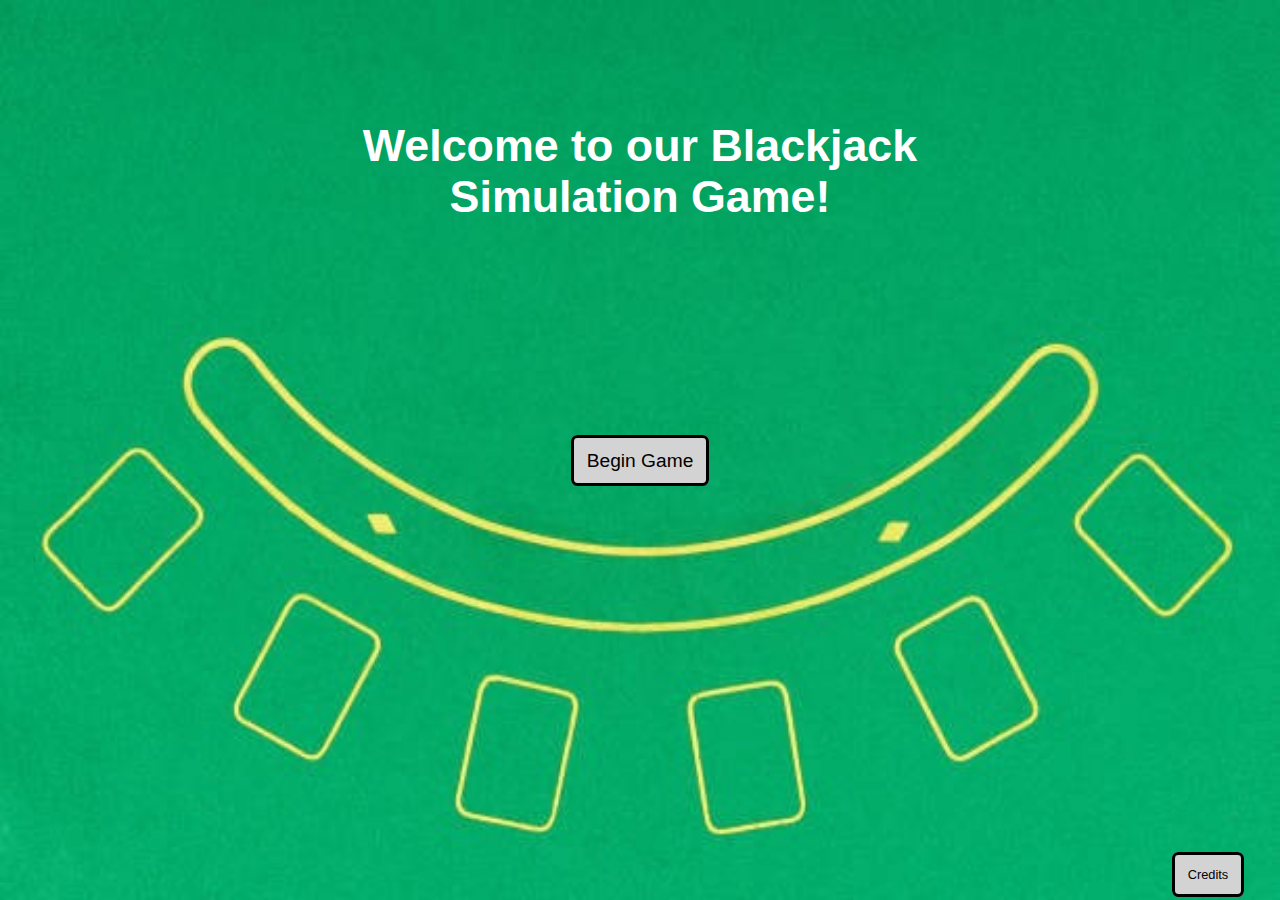
<file: index.html>
<!DOCTYPE html>

<html lang="en">
    <head>
        <title>Blackjack Animation: Landing Page</title>

        <meta charset="UTF-8" />

        <link rel="stylesheet" type="text/css" href="landing-layout.css" />
    </head>

    <body>
        <div id="title">
            <h1>
                Welcome to our Blackjack<br />
                Simulation Game!
            </h1>
        </div>

        <div id="start-link">
            <a href="start.html"> Begin Game </a>
        </div>
        <div id="credits">
            <a href="summary.html"> Credits </a>
        </div>
    </body>
</html>
</file>
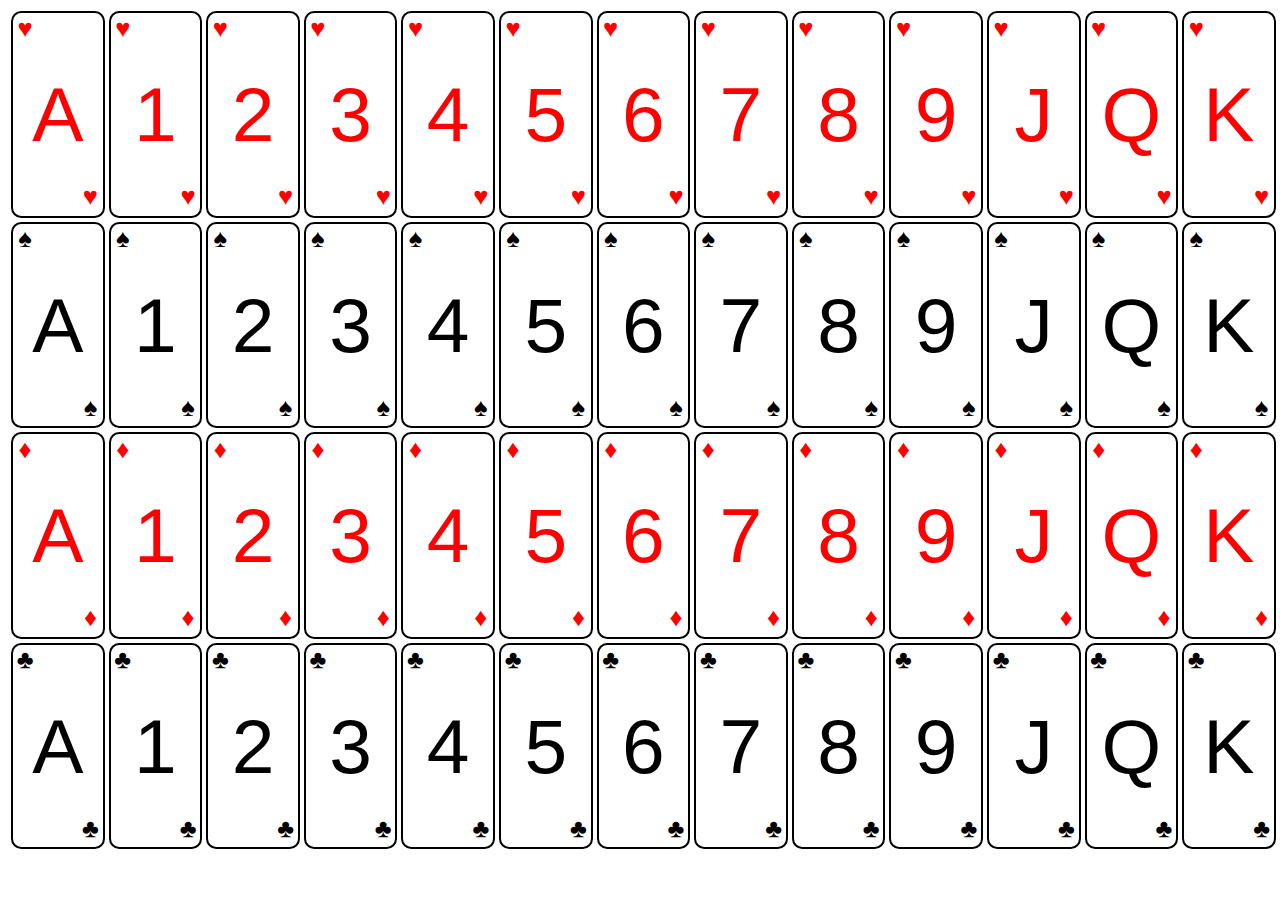
<file: cards.html>
<!DOCTYPE html>

<html lang="en">
    <head>
        <title>Card Sheet</title>

        <meta charset="UTF-8" />

        <link rel="stylesheet" type="text/css" href="cards.css" />
    </head>

    <body>
        <table>
            <tr>
                <!--Ace of Hearts-->
                <td class="heart">
                    <div class="card">
                        <span class="value">A</span>

                        <span class="top-suit">&#9829;</span>

                        <span class="bottom-suit">&#9829;</span>
                    </div>
                </td>

                <!--1 of Hearts-->
                <td class="heart">
                    <div class="card">
                        <span class="value">1</span>

                        <span class="top-suit">&#9829;</span>

                        <span class="bottom-suit">&#9829;</span>
                    </div>
                </td>

                <!--2 of Hearts-->
                <td class="heart">
                    <div class="card">
                        <span class="value">2</span>

                        <span class="top-suit">&#9829;</span>

                        <span class="bottom-suit">&#9829;</span>
                    </div>
                </td>

                <!--3 of Hearts-->
                <td class="heart">
                    <div class="card">
                        <span class="value">3</span>

                        <span class="top-suit">&#9829;</span>

                        <span class="bottom-suit">&#9829;</span>
                    </div>
                </td>

                <!--4 of Hearts-->
                <td class="heart">
                    <div class="card">
                        <span class="value">4</span>

                        <span class="top-suit">&#9829;</span>

                        <span class="bottom-suit">&#9829;</span>
                    </div>
                </td>

                <!--5 of Hearts-->
                <td class="heart">
                    <div class="card">
                        <span class="value">5</span>

                        <span class="top-suit">&#9829;</span>

                        <span class="bottom-suit">&#9829;</span>
                    </div>
                </td>

                <!--6 of Hearts-->
                <td class="heart">
                    <div class="card">
                        <span class="value">6</span>

                        <span class="top-suit">&#9829;</span>

                        <span class="bottom-suit">&#9829;</span>
                    </div>
                </td>

                <!--7 of Hearts-->
                <td class="heart">
                    <div class="card">
                        <span class="value">7</span>

                        <span class="top-suit">&#9829;</span>

                        <span class="bottom-suit">&#9829;</span>
                    </div>
                </td>

                <!--8 of Hearts-->
                <td class="heart">
                    <div class="card">
                        <span class="value">8</span>

                        <span class="top-suit">&#9829;</span>

                        <span class="bottom-suit">&#9829;</span>
                    </div>
                </td>

                <!--9 of Hearts-->
                <td class="heart">
                    <div class="card">
                        <span class="value">9</span>

                        <span class="top-suit">&#9829;</span>

                        <span class="bottom-suit">&#9829;</span>
                    </div>
                </td>

                <!--Jack of Hearts-->
                <td class="heart">
                    <div class="card">
                        <span class="value">J</span>

                        <span class="top-suit">&#9829;</span>

                        <span class="bottom-suit">&#9829;</span>
                    </div>
                </td>

                <!--Queen of Hearts-->
                <td class="heart">
                    <div class="card">
                        <span class="value">Q</span>

                        <span class="top-suit">&#9829;</span>

                        <span class="bottom-suit">&#9829;</span>
                    </div>
                </td>

                <!--K of Hearts-->
                <td class="heart">
                    <div class="card">
                        <span class="value">K</span>

                        <span class="top-suit">&#9829;</span>

                        <span class="bottom-suit">&#9829;</span>
                    </div>
                </td>
            </tr>

            <tr>
                <!--Ace of Spades-->
                <td class="spade">
                    <div class="card">
                        <span class="value">A</span>

                        <span class="top-suit">&#9824;</span>

                        <span class="bottom-suit">&#9824;</span>
                    </div>
                </td>

                <!--1 of Spades-->
                <td class="spade">
                    <div class="card">
                        <span class="value">1</span>

                        <span class="top-suit">&#9824;</span>

                        <span class="bottom-suit">&#9824;</span>
                    </div>
                </td>

                <!--2 of Spades-->
                <td class="spade">
                    <div class="card">
                        <span class="value">2</span>

                        <span class="top-suit">&#9824;</span>

                        <span class="bottom-suit">&#9824;</span>
                    </div>
                </td>

                <!--3 of Spades-->
                <td class="spade">
                    <div class="card">
                        <span class="value">3</span>

                        <span class="top-suit">&#9824;</span>

                        <span class="bottom-suit">&#9824;</span>
                    </div>
                </td>

                <!--4 of Spades-->
                <td class="spade">
                    <div class="card">
                        <span class="value">4</span>

                        <span class="top-suit">&#9824;</span>

                        <span class="bottom-suit">&#9824;</span>
                    </div>
                </td>

                <!--5 of Spades-->
                <td class="spade">
                    <div class="card">
                        <span class="value">5</span>

                        <span class="top-suit">&#9824;</span>

                        <span class="bottom-suit">&#9824;</span>
                    </div>
                </td>

                <!--6 of Spades-->
                <td class="spade">
                    <div class="card">
                        <span class="value">6</span>

                        <span class="top-suit">&#9824;</span>

                        <span class="bottom-suit">&#9824;</span>
                    </div>
                </td>

                <!--7 of Spades-->
                <td class="spade">
                    <div class="card">
                        <span class="value">7</span>

                        <span class="top-suit">&#9824;</span>

                        <span class="bottom-suit">&#9824;</span>
                    </div>
                </td>

                <!--8 of Spades-->
                <td class="spade">
                    <div class="card">
                        <span class="value">8</span>

                        <span class="top-suit">&#9824;</span>

                        <span class="bottom-suit">&#9824;</span>
                    </div>
                </td>

                <!--9 of Spades-->
                <td class="spade">
                    <div class="card">
                        <span class="value">9</span>

                        <span class="top-suit">&#9824;</span>

                        <span class="bottom-suit">&#9824;</span>
                    </div>
                </td>

                <!--Jack of Spades-->
                <td class="spade">
                    <div class="card">
                        <span class="value">J</span>

                        <span class="top-suit">&#9824;</span>

                        <span class="bottom-suit">&#9824;</span>
                    </div>
                </td>

                <!--Queen of Spades-->
                <td class="spade">
                    <div class="card">
                        <span class="value">Q</span>

                        <span class="top-suit">&#9824;</span>

                        <span class="bottom-suit">&#9824;</span>
                    </div>
                </td>

                <!--K of Spades-->
                <td class="spade">
                    <div class="card">
                        <span class="value">K</span>

                        <span class="top-suit">&#9824;</span>

                        <span class="bottom-suit">&#9824;</span>
                    </div>
                </td>
            </tr>

            <tr>
                <!--Ace of Diamonds-->
                <td class="diamond">
                    <div class="card">
                        <span class="value">A</span>

                        <span class="top-suit">&#9830;</span>

                        <span class="bottom-suit">&#9830;</span>
                    </div>
                </td>

                <!--1 of Diamonds-->
                <td class="diamond">
                    <div class="card">
                        <span class="value">1</span>

                        <span class="top-suit">&#9830;</span>

                        <span class="bottom-suit">&#9830;</span>
                    </div>
                </td>

                <!--2 of Diamonds-->
                <td class="diamond">
                    <div class="card">
                        <span class="value">2</span>

                        <span class="top-suit">&#9830;</span>

                        <span class="bottom-suit">&#9830;</span>
                    </div>
                </td>

                <!--3 of Diamonds-->
                <td class="diamond">
                    <div class="card">
                        <span class="value">3</span>

                        <span class="top-suit">&#9830;</span>

                        <span class="bottom-suit">&#9830;</span>
                    </div>
                </td>

                <!--4 of Diamonds-->
                <td class="diamond">
                    <div class="card">
                        <span class="value">4</span>

                        <span class="top-suit">&#9830;</span>

                        <span class="bottom-suit">&#9830;</span>
                    </div>
                </td>

                <!--5 of Diamonds-->
                <td class="diamond">
                    <div class="card">
                        <span class="value">5</span>

                        <span class="top-suit">&#9830;</span>

                        <span class="bottom-suit">&#9830;</span>
                    </div>
                </td>

                <!--6 of Diamonds-->
                <td class="diamond">
                    <div class="card">
                        <span class="value">6</span>

                        <span class="top-suit">&#9830;</span>

                        <span class="bottom-suit">&#9830;</span>
                    </div>
                </td>

                <!--7 of Diamonds-->
                <td class="diamond">
                    <div class="card">
                        <span class="value">7</span>

                        <span class="top-suit">&#9830;</span>

                        <span class="bottom-suit">&#9830;</span>
                    </div>
                </td>

                <!--8 of Diamonds-->
                <td class="diamond">
                    <div class="card">
                        <span class="value">8</span>

                        <span class="top-suit">&#9830;</span>

                        <span class="bottom-suit">&#9830;</span>
                    </div>
                </td>

                <!--9 of Diamonds-->
                <td class="diamond">
                    <div class="card">
                        <span class="value">9</span>

                        <span class="top-suit">&#9830;</span>

                        <span class="bottom-suit">&#9830;</span>
                    </div>
                </td>

                <!--Jack of Diamonds-->
                <td class="diamond">
                    <div class="card">
                        <span class="value">J</span>

                        <span class="top-suit">&#9830;</span>

                        <span class="bottom-suit">&#9830;</span>
                    </div>
                </td>

                <!--Queen of Diamonds-->
                <td class="diamond">
                    <div class="card">
                        <span class="value">Q</span>

                        <span class="top-suit">&#9830;</span>

                        <span class="bottom-suit">&#9830;</span>
                    </div>
                </td>

                <!--K of Diamonds-->
                <td class="diamond">
                    <div class="card">
                        <span class="value">K</span>

                        <span class="top-suit">&#9830;</span>

                        <span class="bottom-suit">&#9830;</span>
                    </div>
                </td>
            </tr>

            <tr>
                <!--Ace of Clubs-->
                <td class="club">
                    <div class="card">
                        <span class="value">A</span>

                        <span class="top-suit">&#9827;</span>

                        <span class="bottom-suit">&#9827;</span>
                    </div>
                </td>

                <!--1 of Clubs-->
                <td class="club">
                    <div class="card">
                        <span class="value">1</span>

                        <span class="top-suit">&#9827;</span>

                        <span class="bottom-suit">&#9827;</span>
                    </div>
                </td>

                <!--2 of Clubs-->
                <td class="club">
                    <div class="card">
                        <span class="value">2</span>

                        <span class="top-suit">&#9827;</span>

                        <span class="bottom-suit">&#9827;</span>
                    </div>
                </td>

                <!--3 of Clubs-->
                <td class="club">
                    <div class="card">
                        <span class="value">3</span>

                        <span class="top-suit">&#9827;</span>

                        <span class="bottom-suit">&#9827;</span>
                    </div>
                </td>

                <!--4 of Clubs-->
                <td class="club">
                    <div class="card">
                        <span class="value">4</span>

                        <span class="top-suit">&#9827;</span>

                        <span class="bottom-suit">&#9827;</span>
                    </div>
                </td>

                <!--5 of Clubs-->
                <td class="club">
                    <div class="card">
                        <span class="value">5</span>

                        <span class="top-suit">&#9827;</span>

                        <span class="bottom-suit">&#9827;</span>
                    </div>
                </td>

                <!--6 of Clubs-->
                <td class="club">
                    <div class="card">
                        <span class="value">6</span>

                        <span class="top-suit">&#9827;</span>

                        <span class="bottom-suit">&#9827;</span>
                    </div>
                </td>

                <!--7 of Clubs-->
                <td class="club">
                    <div class="card">
                        <span class="value">7</span>

                        <span class="top-suit">&#9827;</span>

                        <span class="bottom-suit">&#9827;</span>
                    </div>
                </td>

                <!--8 of Clubs-->
                <td class="club">
                    <div class="card">
                        <span class="value">8</span>

                        <span class="top-suit">&#9827;</span>

                        <span class="bottom-suit">&#9827;</span>
                    </div>
                </td>

                <!--9 of Clubs-->
                <td class="club">
                    <div class="card">
                        <span class="value">9</span>

                        <span class="top-suit">&#9827;</span>

                        <span class="bottom-suit">&#9827;</span>
                    </div>
                </td>

                <!--Jack of Clubs-->
                <td class="club">
                    <div class="card">
                        <span class="value">J</span>

                        <span class="top-suit">&#9827;</span>

                        <span class="bottom-suit">&#9827;</span>
                    </div>
                </td>

                <!--Queen of Clubs-->
                <td class="club">
                    <div class="card">
                        <span class="value">Q</span>

                        <span class="top-suit">&#9827;</span>

                        <span class="bottom-suit">&#9827;</span>
                    </div>
                </td>

                <!--K of Clubs-->
                <td class="club">
                    <div class="card">
                        <span class="value">K</span>

                        <span class="top-suit">&#9827;</span>

                        <span class="bottom-suit">&#9827;</span>
                    </div>
                </td>
            </tr>
        </table>
    </body>
</html>
</file>
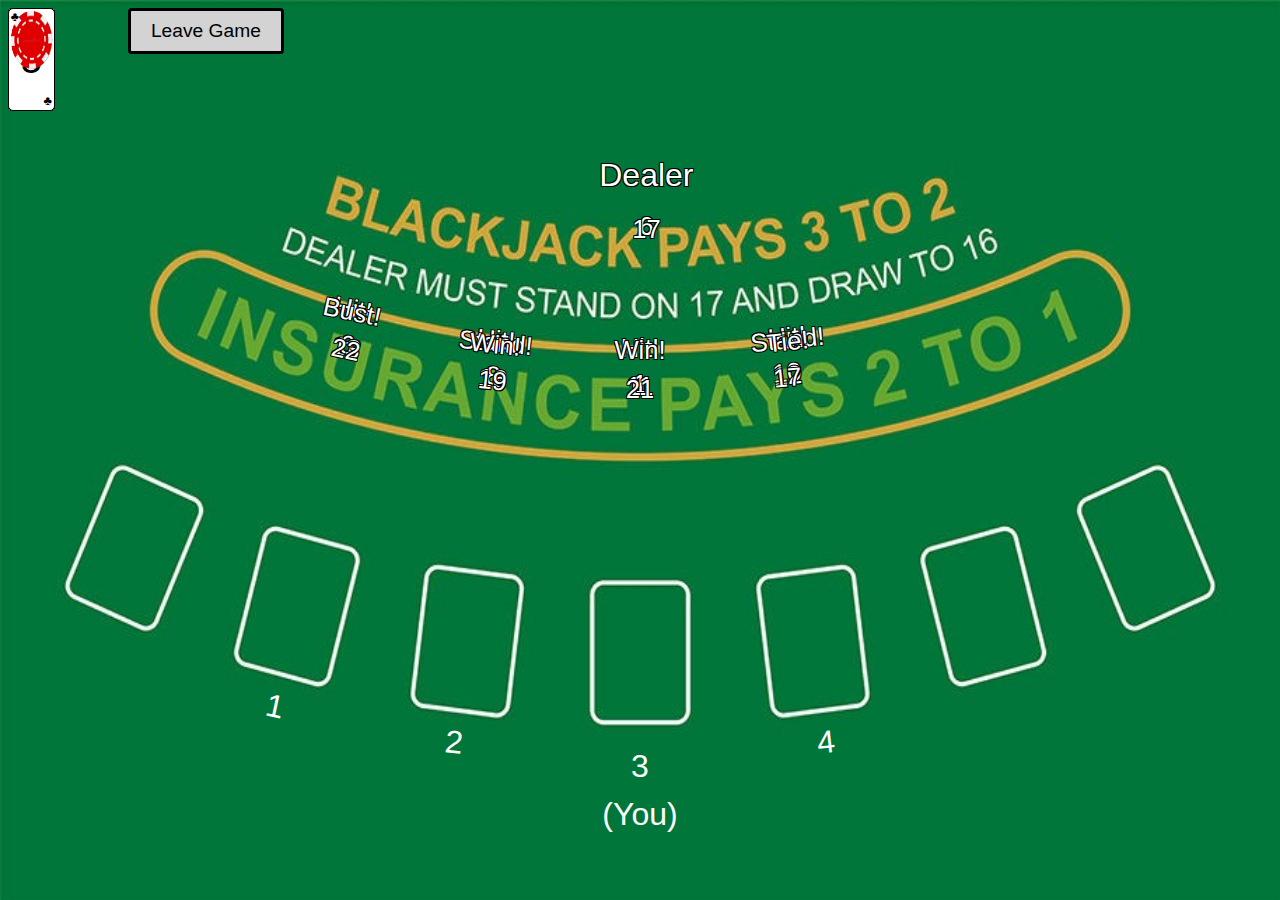
<file: hit.html>
<!DOCTYPE html>

<html lang="en">
    <head>
        <title>Blackjack Animation: Hit</title>

        <meta charset="UTF-8" />

        <link rel="stylesheet" type="text/css" href="game-layout.css" />
        <link rel="stylesheet" type="text/css" href="hit-animation.css" />
    </head>

    <body>
        <!-- from start page -->

        <!--Player 1 Nametage-->
        <div id="player-1">
            <p>1</p>
        </div>

        <!--Player 2 Nametage-->
        <div id="player-2">
            <p>2</p>
        </div>

        <!--Player 3 Nametage-->
        <div id="player-3">
            <p>
                3<br />
                (You)
            </p>
        </div>

        <!--Player 4 Nametage-->
        <div id="player-4">
            <p>4</p>
        </div>
        
        <!--Dealer Nametage-->
        <div id="dealer">
            <p>Dealer</p>
        </div>
        
        <!--Player 1 Deck Values-->
        <div id="value-1" class="values">
            <p id="value-1-1">6</p>
            
            <p id="value-1-2">13</p>
            
            <p id="value-1-3">22</p>
        
        </div>
        
        <!--Player 2 Deck Value-->
        <div id="value-2" class="values">
            <p id="value-2-1">8</p>
            
            <p id="value-2-2">16</p>
            
            <p id="value-2-3">19</p>
        
        </div>
        
        <!--Player 3 Deck Value-->
        <div id="value-3" class="values">
            <p id="value-3-1">1</p>
            
            <p id="value-3-2">11</p>

            <p id="value-3-3">21</p>
        
        </div>
        
        <!--Player 4 Deck Value-->
        <div id="value-4" class="values">
            <p id="value-4-1">10</p>
            
            <p id="value-4-2">12</p>

            <p id="value-4-3">17</p>
        
        </div>
        
        <!--Player 1 Move-->
        <div id="move-1" class="moves">
            <p id="move-1-1">Hit!</p>
            
            <p id="move-1-2">Bust!</p>
        
        </div>
        
        <!--Player 2 Move-->
        <div id="move-2" class="moves">
            <p id="move-2-1">Hit!</p>
            
            <p id="move-2-2">Stand!</p>

            <p id="move-2-3">Win!</p>
        
        </div>

        <!-- dealer deck values-->
        <div id="value-dealer" class="values">
            <p id="value-dealer-1">6</p>
            
            <p id="value-dealer-2">17</p>
        </div>

        <!--6 of Hearts-->
        <div id="heart-6" class="heart">
            <span class="value">6</span>

            <span class="top-suit">&#9829;</span>

            <span class="bottom-suit">&#9829;</span>
        </div>

        <!--7 of Spades-->
        <div id="spade-7" class="spade">
            <span class="value">7</span>

            <span class="top-suit">&#9824;</span>

            <span class="bottom-suit">&#9824;</span>
        </div>

        <!--9 of Spades-->
        <div id="spade-9" class="spade">
            <span class="value">9</span>

            <span class="top-suit">&#9824;</span>

            <span class="bottom-suit">&#9824;</span>
        </div>

        <!--8 of Diamonds-->
        <div id="diamond-8" class="diamond">
            <span class="value">8</span>

            <span class="top-suit">&#9830;</span>

            <span class="bottom-suit">&#9830;</span>
        </div>

        <!--8 of Spades-->
        <div id="spade-8" class="spade">
            <span class="value">8</span>

            <span class="top-suit">&#9824;</span>

            <span class="bottom-suit">&#9824;</span>
        </div>

        <!--3 of Diamonds-->
        <div id="diamond-3" class="diamond">
            <span class="value">3</span>

            <span class="top-suit">&#9830;</span>

            <span class="bottom-suit">&#9830;</span>
        </div>

        <!--1 of Hearts-->
        <div id="heart-1" class="heart">
            <span class="value">1</span>

            <span class="top-suit">&#9829;</span>

            <span class="bottom-suit">&#9829;</span>
        </div>

        <!--King of Spades-->
        <div id="spade-K" class="spade">
            <span class="value">K</span>

            <span class="top-suit">&#9824;</span>

            <span class="bottom-suit">&#9824;</span>
        </div>

        <!--Jack of Diamonds-->
        <div id="diamond-J" class="diamond">
            <span class="value">J</span>

            <span class="top-suit">&#9830;</span>

            <span class="bottom-suit">&#9830;</span>
        </div>

        <!--2 of Spades-->
        <div id="spade-2" class="spade">
            <span class="value">2</span>

            <span class="top-suit">&#9824;</span>

            <span class="bottom-suit">&#9824;</span>
        </div>

        <!--6 of Diamonds-->
        <div id="diamond-6" class="diamond">
            <span class="value">6</span>

            <span class="top-suit">&#9830;</span>

            <span class="bottom-suit">&#9830;</span>
        </div>

        <!--Ace of Hearts-->
        <div id="heart-A" class="heart">
            <span class="value">A</span>

            <span class="top-suit">&#9829;</span>

            <span class="bottom-suit">&#9829;</span>
        </div>

        <!--Playing Chip-->
        <div id="chip-1" class="chip">
            <img class="chip-img" src="images/chip.png" />
        </div>

        <!--Playing Chip-->
        <div id="chip-2" class="chip">
            <img class="chip-img" src="images/chip.png" />
        </div>

        <!--Playing Chip-->
        <div id="chip-3" class="chip">
            <img class="chip-img" src="images/chip.png" />
        </div>

        <!--Playing Chip-->
        <div id="chip-4" class="chip">
            <img class="chip-img" src="images/chip.png" />
        </div>

        <!-- for hit page -->
        
        <!-- Queen of clubs -->
        <div id="club-Q" class="club">
            <span class="value">Q</span>

            <span class="top-suit">&#9827;</span>

            <span class="bottom-suit">&#9827;</span>
        </div>

        <!-- 5 of clubs-->
        <div id="club-5" class="club">
            <span class="value">5</span>

            <span class="top-suit">&#9827;</span>

            <span class="bottom-suit">&#9827;</span>
        </div>
        
        <!--Playing Chip-->
        <div id="chip-5" class="chip">
            <img class="chip-img" src="images/chip.png" />
        </div>

        <!--Playing Chip-->
        <div id="chip-6" class="chip">
            <img class="chip-img" src="images/chip.png" />
        </div>

        <!--Option to start over-->
        <div id="end-link" class="link">
            <a href="index.html">Leave Game</a>
        </div>

        <!--player 3 move-->
        <div id="move-3" class="moves">
            <p id="move-3-1">Hit!</p>
            
            <p id="move-3-2">Win!</p>
        </div>

        <!--player 4 move-->
        <div id="move-4" class="moves">
            <p id="move-4-1">Hit!</p>
            
            <p id="move-4-2">Stand!</p>

            <p id="move-4-3">Tie!</p>
        </div>
    </body>
</html>
</file>
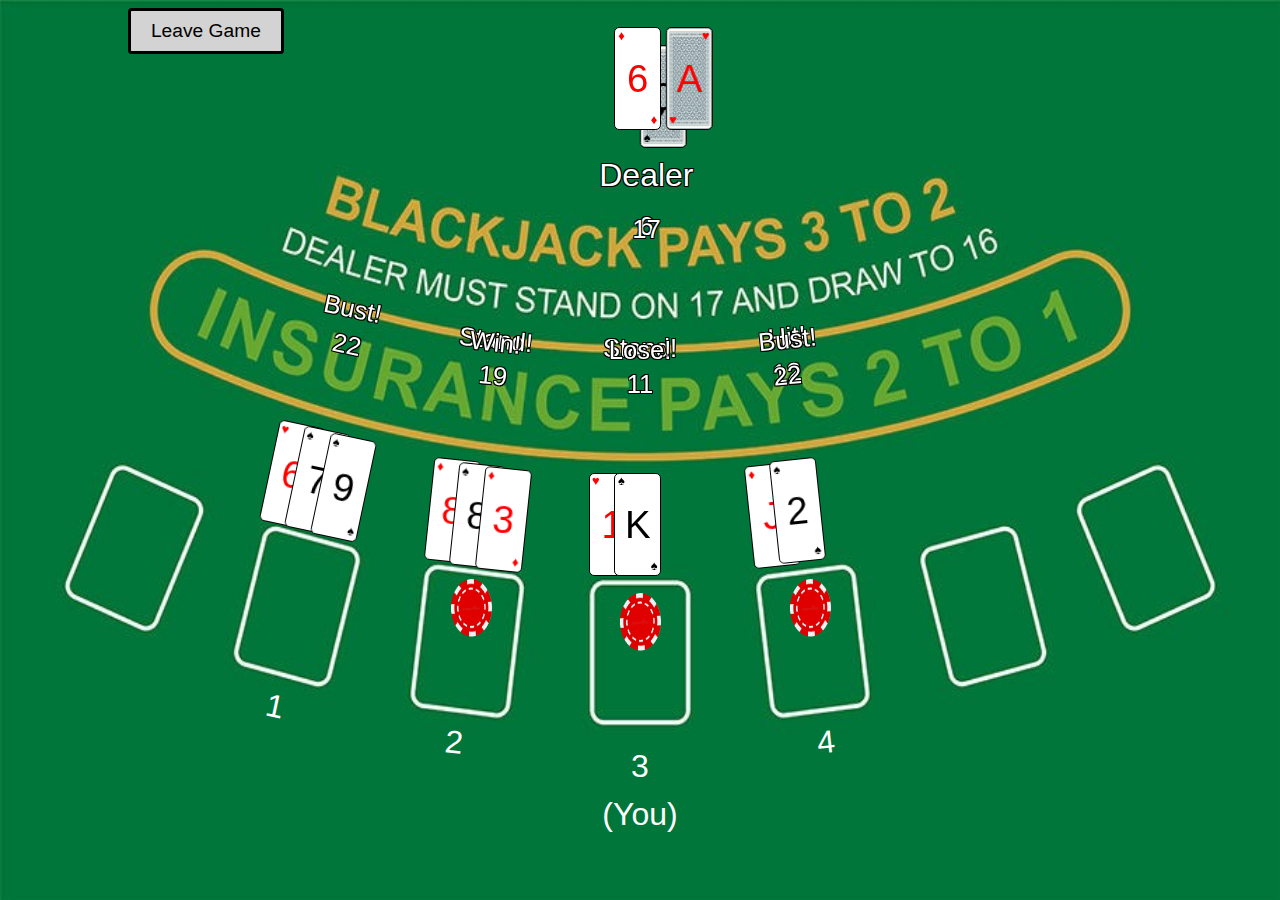
<file: stand.html>
<!DOCTYPE html>

<html lang="en">
    <head>
        <title>Blackjack Animation: Stand</title>

        <meta charset="UTF-8" />

        <link rel="stylesheet" type="text/css" href="game-layout.css" />
        <link rel="stylesheet" type="text/css" href="stand-animation.css" />
    </head>

    <body>
        <!--Player 1 Nametage-->
        <div id="player-1">
            <p>1</p>
        </div>

        <!--Player 2 Nametage-->
        <div id="player-2">
            <p>2</p>
        </div>

        <!--Player 3 Nametage-->
        <div id="player-3">
            <p>
                3<br />
                (You)
            </p>
        </div>

        <!-- dealer deck values-->
        <div id="value-dealer" class="values">
            <p id="value-dealer-1">6</p>

            <p id="value-dealer-2">17</p>
        </div>

        <!--Player 4 Nametage-->
        <div id="player-4">
            <p>4</p>
        </div>

        <!--6 of Hearts-->
        <div id="heart-6" class="heart">
            <span class="value">6</span>

            <span class="top-suit">&#9829;</span>

            <span class="bottom-suit">&#9829;</span>
        </div>

        <!--7 of Spades-->
        <div id="spade-7" class="spade">
            <span class="value">7</span>

            <span class="top-suit">&#9824;</span>

            <span class="bottom-suit">&#9824;</span>
        </div>

        <!--9 of Spades-->
        <div id="spade-9" class="spade">
            <span class="value">9</span>

            <span class="top-suit">&#9824;</span>

            <span class="bottom-suit">&#9824;</span>
        </div>

        <!--8 of Diamonds-->
        <div id="diamond-8" class="diamond">
            <span class="value">8</span>

            <span class="top-suit">&#9830;</span>

            <span class="bottom-suit">&#9830;</span>
        </div>

        <!--8 of Spades-->
        <div id="spade-8" class="spade">
            <span class="value">8</span>

            <span class="top-suit">&#9824;</span>

            <span class="bottom-suit">&#9824;</span>
        </div>

        <!--3 of Diamonds-->
        <div id="diamond-3" class="diamond">
            <span class="value">3</span>

            <span class="top-suit">&#9830;</span>

            <span class="bottom-suit">&#9830;</span>
        </div>

        <!--1 of Hearts-->
        <div id="heart-1" class="heart">
            <span class="value">1</span>

            <span class="top-suit">&#9829;</span>

            <span class="bottom-suit">&#9829;</span>
        </div>

        <!--King of Spades-->
        <div id="spade-K" class="spade">
            <span class="value">K</span>

            <span class="top-suit">&#9824;</span>

            <span class="bottom-suit">&#9824;</span>
        </div>

        <!--Jack of Diamonds-->
        <div id="diamond-J" class="diamond">
            <span class="value">J</span>

            <span class="top-suit">&#9830;</span>

            <span class="bottom-suit">&#9830;</span>
        </div>

        <!--2 of Spades-->
        <div id="spade-2" class="spade">
            <span class="value">2</span>

            <span class="top-suit">&#9824;</span>

            <span class="bottom-suit">&#9824;</span>
        </div>

        <!--Queen of Spades-->
        <div id="spade-Q" class="spade">
            <span class="value">Q</span>

            <span class="top-suit">&#9824;</span>

            <span class="bottom-suit">&#9824;</span>
        </div>

        <!--6 of Diamonds-->
        <div id="diamond-6" class="diamond">
            <span class="value">6</span>

            <span class="top-suit">&#9830;</span>

            <span class="bottom-suit">&#9830;</span>
        </div>

        <!--Ace of Hearts-->
        <div id="heart-A" class="heart">
            <span class="value">A</span>

            <span class="top-suit">&#9829;</span>

            <span class="bottom-suit">&#9829;</span>
        </div>

        <!--Playing Chip-->
        <div id="chip-2" class="chip">
            <img class="chip-img" src="images/chip.png" />
        </div>

        <!--Playing Chip-->
        <div id="won-chip-2" class="chip">
            <img class="chip-img" src="images/chip.png" />
        </div>

        <!--Playing Chip-->
        <div id="chip-3" class="chip">
            <img class="chip-img" src="images/chip.png" />
        </div>

        <!--Playing Chip-->
        <div id="chip-4" class="chip">
            <img class="chip-img" src="images/chip.png" />
        </div>

        <!--Option to Start Over-->
        <div id="end-link" class="link">
            <a href="index.html">Leave Game</a>
        </div>

        <!--dealer Nametag-->
        <div id="dealer">
            <p>Dealer</p>
        </div>

        <!-- Movesets added -->

        <!-- Player 1 -->
        <div id="value-1" class="values">
            <p>22</p>
        </div>

        <div id="move-1" class="moves">
            <p>Bust!</p>
        </div>

        <!-- Player 2 -->
        <div id="value-2" class="values">
            <p>19</p>
        </div>

        <div id="move-2" class="moves">
            <p id="move-2-1">Stand!</p>

            <p id="move-2-2">Win!</p>
        </div>

        <!-- Player 3 Deck Value -->
        <div id="value-3" class="values">
            <p>11</p>
        </div>

        <!-- Player 3 Move -->
        <div id="move-3" class="moves">
            <p id="move-3-1">Stand!</p>

            <p id="move-3-2">Lose!</p>
        </div>

        <!--player 4 move-->
        <div id="move-4" class="moves">
            <p id="move-4-1">Hit!</p>

            <p id="move-4-2">Bust!</p>
        </div>

        <!--Player 4 Deck Value-->
        <div id="value-4" class="values">
            <p id="value-4-1">12</p>

            <p id="value-4-2">22</p>
        </div>
    </body>
</html>
</file>
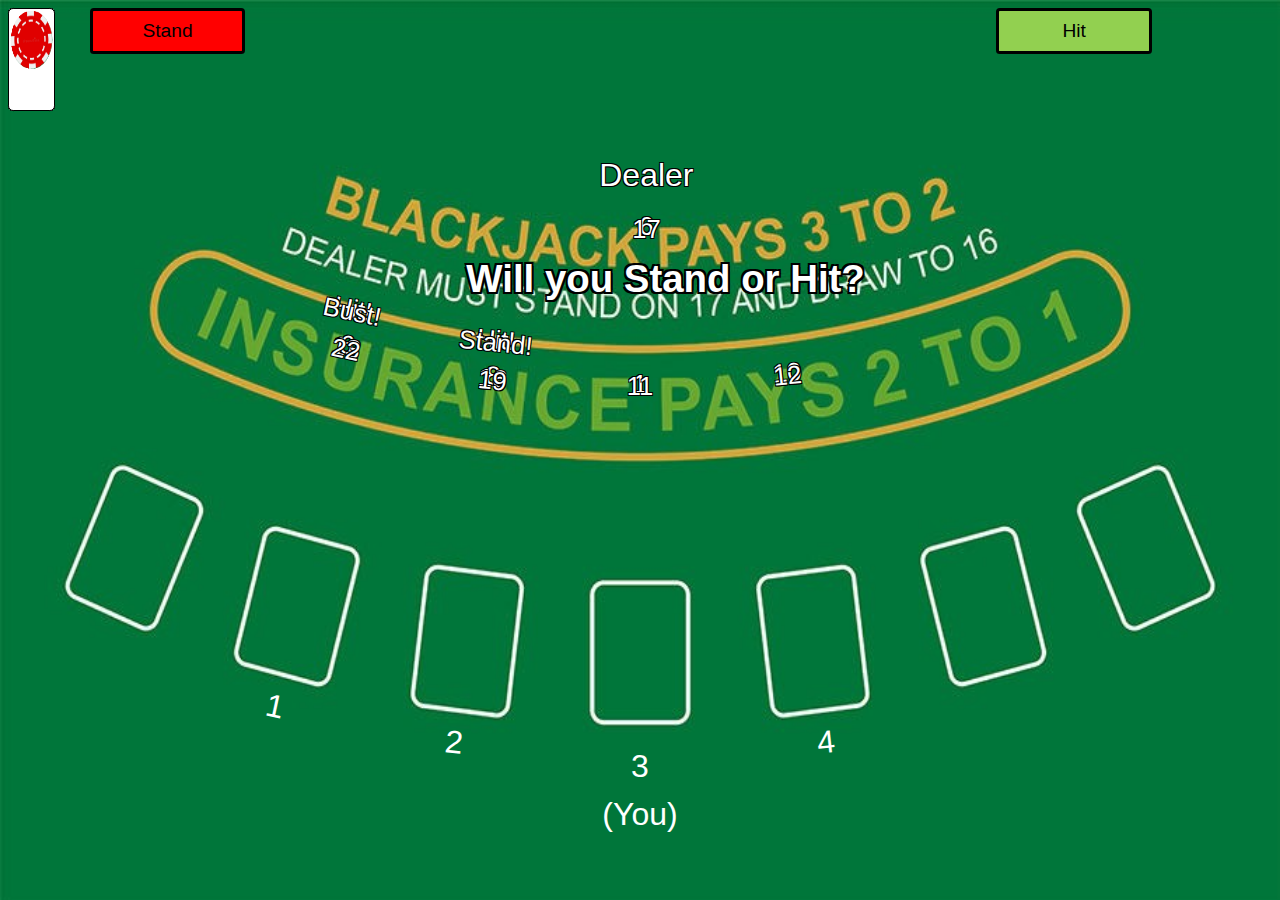
<file: start.html>
<!DOCTYPE html>

<html lang="en">
    <head>
        <title>Blackjack Animation: Game Start</title>

        <meta charset="UTF-8" />

        <link rel="stylesheet" type="text/css" href="game-layout.css" />
        <link rel="stylesheet" type="text/css" href="start-animation.css" />
    </head>

    <body>
        <!--Player 1 Nametage-->
        <div id="player-1">
            <p>1</p>
        </div>

        <!--Player 2 Nametage-->
        <div id="player-2">
            <p>2</p>
        </div>

        <!--Player 3 Nametage-->
        <div id="player-3">
            <p>
                3<br />
                (You)
            </p>
        </div>

        <!--Player 4 Nametage-->
        <div id="player-4">
            <p>4</p>
        </div>
        
        <!--Dealer Nametage-->
        <div id="dealer">
            <p>Dealer</p>
        </div>
        
        <!--Player 1 Deck Values-->
        <div id="value-1" class="values">
            <p id="value-1-1">6</p>
            
            <p id="value-1-2">13</p>
            
            <p id="value-1-3">22</p>
        
        </div>
        
        <!--Player 2 Deck Value-->
        <div id="value-2" class="values">
            <p id="value-2-1">8</p>
            
            <p id="value-2-2">16</p>
            
            <p id="value-2-3">19</p>
        
        </div>
        
        <!--Player 3 Deck Value-->
        <div id="value-3" class="values">
            <p id="value-3-1">1</p>
            
            <p id="value-3-2">11</p>
        
        </div>
        
        <!--Player 4 Deck Value-->
        <div id="value-4" class="values">
            <p id="value-4-1">10</p>
            
            <p id="value-4-2">12</p>
        
        </div>

        <!-- dealer deck values-->
        <div id="value-dealer" class="values">
            <p id="value-dealer-1">6</p>
            
            <p id="value-dealer-2">17</p>
        </div>
        
        <!--Player 1 Move-->
        <div id="move-1" class="moves">
            <p id="move-1-1">Hit!</p>
            
            <p id="move-1-2">Bust!</p>
        
        </div>
        
        <!--Player 2 Move-->
        <div id="move-2" class="moves">
            <p id="move-2-1">Hit!</p>
            
            <p id="move-2-2">Stand!</p>
        
        </div>

        <!--6 of Hearts-->
        <div id="heart-6" class="heart">
            <span class="value">6</span>

            <span class="top-suit">&#9829;</span>

            <span class="bottom-suit">&#9829;</span>
        </div>

        <!--7 of Spades-->
        <div id="spade-7" class="spade">
            <span class="value">7</span>

            <span class="top-suit">&#9824;</span>

            <span class="bottom-suit">&#9824;</span>
        </div>

        <!--9 of Spades-->
        <div id="spade-9" class="spade">
            <span class="value">9</span>

            <span class="top-suit">&#9824;</span>

            <span class="bottom-suit">&#9824;</span>
        </div>

        <!--8 of Diamonds-->
        <div id="diamond-8" class="diamond">
            <span class="value">8</span>

            <span class="top-suit">&#9830;</span>

            <span class="bottom-suit">&#9830;</span>
        </div>

        <!--8 of Spades-->
        <div id="spade-8" class="spade">
            <span class="value">8</span>

            <span class="top-suit">&#9824;</span>

            <span class="bottom-suit">&#9824;</span>
        </div>

        <!--3 of Diamonds-->
        <div id="diamond-3" class="diamond">
            <span class="value">3</span>

            <span class="top-suit">&#9830;</span>

            <span class="bottom-suit">&#9830;</span>
        </div>

        <!--1 of Hearts-->
        <div id="heart-1" class="heart">
            <span class="value">1</span>

            <span class="top-suit">&#9829;</span>

            <span class="bottom-suit">&#9829;</span>
        </div>

        <!--King of Spades-->
        <div id="spade-K" class="spade">
            <span class="value">K</span>

            <span class="top-suit">&#9824;</span>

            <span class="bottom-suit">&#9824;</span>
        </div>

        <!--Jack of Diamonds-->
        <div id="diamond-J" class="diamond">
            <span class="value">J</span>

            <span class="top-suit">&#9830;</span>

            <span class="bottom-suit">&#9830;</span>
        </div>

        <!--2 of Spades-->
        <div id="spade-2" class="spade">
            <span class="value">2</span>

            <span class="top-suit">&#9824;</span>

            <span class="bottom-suit">&#9824;</span>
        </div>

        <!--6 of Diamonds-->
        <div id="diamond-6" class="diamond">
            <span class="value">6</span>

            <span class="top-suit">&#9830;</span>

            <span class="bottom-suit">&#9830;</span>
        </div>

        <!--Ace of Hearts-->
        <div id="heart-A" class="heart">
            <span class="value">A</span>

            <span class="top-suit">&#9829;</span>

            <span class="bottom-suit">&#9829;</span>
        </div>

        <!--Playing Chip-->
        <div id="chip-1" class="chip">
            <img class="chip-img" src="images/chip.png" />
        </div>

        <!--Playing Chip-->
        <div id="chip-2" class="chip">
            <img class="chip-img" src="images/chip.png" />
        </div>

        <!--Playing Chip-->
        <div id="chip-3" class="chip">
            <img class="chip-img" src="images/chip.png" />
        </div>

        <!--Playing Chip-->
        <div id="chip-4" class="chip">
            <img class="chip-img" src="images/chip.png" />
        </div>

        <!--Option to Stand-->
        <div id="stand-link" class="link">
            <a href="stand.html">Stand</a>
        </div>

        <!--Option to Hit-->
        <div id="hit-link" class="link">
            <a href="hit.html">Hit</a>
        </div>
        
        <!--Decision Prompt-->
        <div id="decision">
            <p>Will you Stand or Hit?</p>
        </div>
    </body>
</html>
</file>
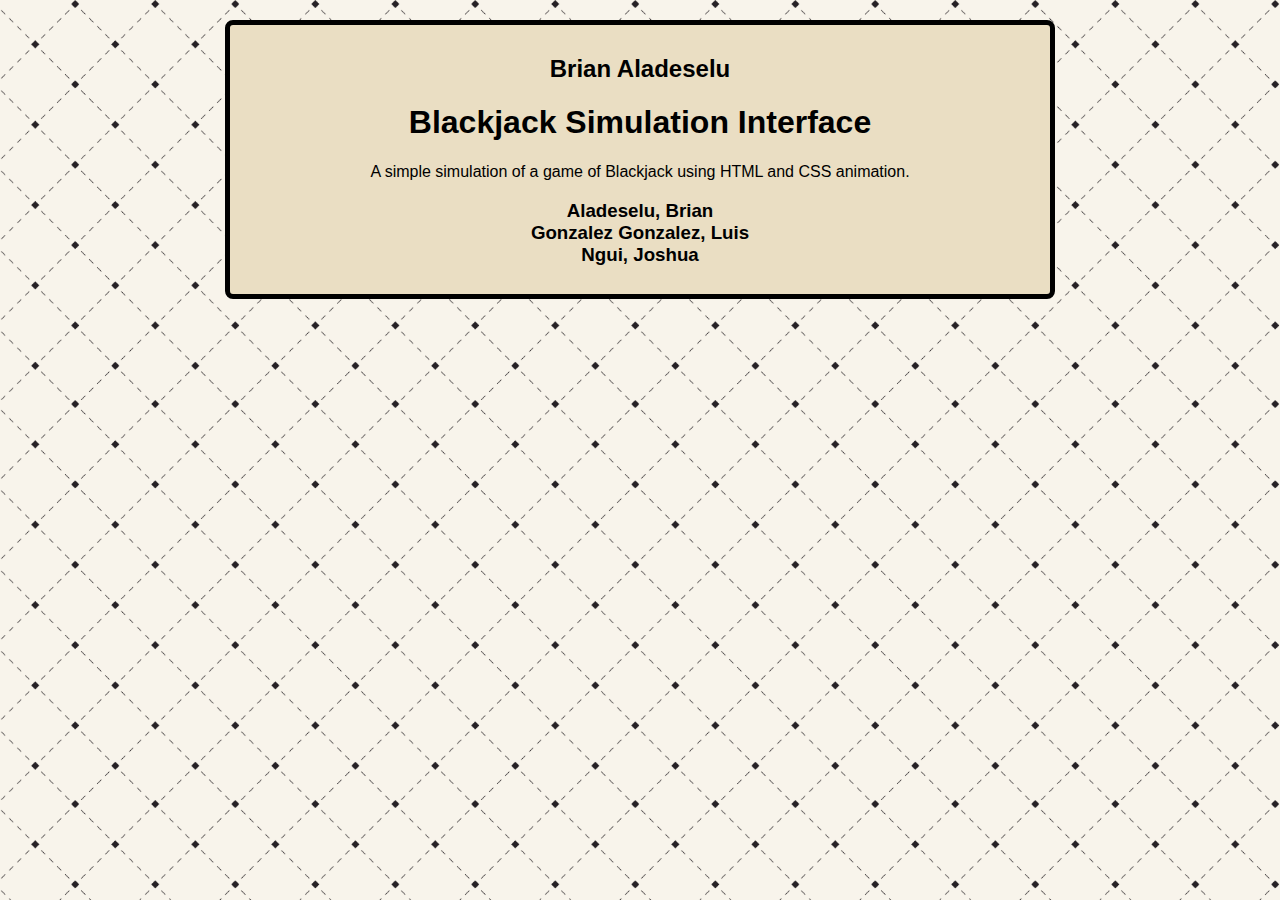
<file: summary.html>
<!DOCTYPE html>

<html lang="en">
    <head>
        <title>Blackjack Simulation Interface: Summary</title>

        <meta charset="UTF-8" />

        <style>
            body {
                background-image: url("images/background.jpg");
                background-size: 400px 400px;
            }

            div {
                font-family: Arial, Helvetica, sans-serif;
                width: 800px;
                margin-left: auto;
                margin-right: auto;
                margin-top: 20px;
                border-style: solid;
                border-width: 5px;
                border-radius: 8px;
                padding: 10px;
                background-color: #EADEC3;
                text-align: center;
            }
        </style>
    </head>

    <body>
        <div>
            <h2>Brian Aladeselu</h2>

            <h1>Blackjack Simulation Interface</h1>

            <p>
                A simple simulation of a game of Blackjack using HTML and CSS
                animation.
            </p>

            <h3>
                Aladeselu, Brian<br />Gonzalez Gonzalez, Luis<br />Ngui, Joshua
            </h3>
        </div>
    </body>
</html>
</file>
<file: landing-layout.css>
body {
    background-image: url("images/blank-board.jpg");
    background-size: 100% 100%;
    background-repeat: no-repeat;
    background-attachment: fixed;
    font-family: Verdana, Tahoma, sans-serif;
}

div {
    text-align: center;
}

#title {
    position: absolute;
    width: 60vw;
    font-size: 1.75vw;
    top: 10vh;
    left: 20vw;
}

#start-link {
    position: absolute;
    width: 20vw;
    font-size: 1.5vw;
    top: 50vh;
    left: 40vw;
}

h1 {
    color: white;
}

a {
    text-decoration-line: none;
    color: black;
    padding-left: 1vw;
    padding-right: 1vw;
    padding-top: 1.3vh;
    padding-bottom: 1.3vh;
    background-color: #d3d3d3;
    border-style: solid;
    border-radius: 0.5vw;
}

a:hover {
    color: white;
    border-color: black;
}

#credits {
    position: absolute;
    width: 10vh;
    font-size: 1vw;
    bottom: 2vh;
    right: 3vh;
}
</file>
<file: cards.css>
body {
    font-family: Tahoma, Verdana, sans-serif;
}

@keyframes flip {
    0% {
        transform: rotateY(0);
        background-image: none;
    }

    24% {
        background-image: none;
        transform: rotateY(86.4deg);
    }

    25% {
        background-image: url("images/cardback.jpg");
        background-size: 100% 100%;
        transform: rotateY(90deg);
    }

    74% {
        background-image: url("images/cardback.jpg");
        background-size: 100% 100%;
        transform: rotateY(266.4deg);
    }

    75% {
        background-image: none;
        transform: rotateY(270deg);
    }

    100% {
        transform: rotateY(360deg);
        background-image: none;
    }
}

@keyframes flip-hide {
    0% {
        display: initial;
    }

    24% {
        display: initial;
    }

    25% {
        display: none;
    }

    74% {
        display: none;
    }

    75% {
        display: initial;
    }

    100% {
        display: initial;
    }
}

.heart,
.diamond {
    color: red;
}

.spade,
.club {
    color: black;
}

.card {
    position: relative;
    width: 7vw;
    height: 22.5vh;
    border-style: solid;
    border-color: black;
    border-width: 0.2vw;
    border-radius: 0.8vw;
    background-color: white;
    line-height: 22.5vh;
    text-align: center;
    animation-name: flip;
    animation-duration: 2s;
    animation-iteration-count: infinite;
    animation-timing-function: linear;
}

.value,
.top-suit,
.bottom-suit {
    animation-name: flip-hide;
    animation-duration: 2s;
    animation-iteration-count: infinite;
    animation-timing-function: linear;
}

.value {
    font-size: 6vw;
    animation-name: flip-hide;
    animation-duration: 2s;
    animation-iteration-count: infinite;
    animation-timing-function: linear;
}

.top-suit,
.bottom-suit {
    position: absolute;
    font-size: 2vw;
    width: 1.5vw;
    height: 3vh;
    line-height: 3vh;
}

.top-suit {
    left: 0.2vw;
    top: 0.2vh;
}

.bottom-suit {
    right: 0.2vw;
    bottom: 0.6vh;
}
</file>
<file: game-layout.css>
body {
    background-image: url("images/board.jpg");
    background-size: 100vw 100vh;
    background-repeat: no-repeat;
    background-attachment: fixed;
    font-family: Verdana, Tahoma, sans-serif;
    text-align: center;
}

p {
    margin: 0;
}

#player-1,
#player-2,
#player-3,
#player-4,
#dealer {
    position: absolute;
    color: white;
    font-size: 2.5vw;
    width: 10vw;
    height: 15vh;
    line-height: 15vh;
}

#player-3 p {
    line-height: 1.5;
    display: inline-block;
    vertical-align: middle;
}

#player-1 {
    bottom: 14vh;
    left: 16.5vw;
    transform: rotate(12deg);
}

#player-2 {
    bottom: 10vh;
    left: 30.5vw;
    transform: rotate(6deg);
}

#player-3 {
    bottom: 5vh;
    left: 45vw;
}

#player-4 {
    bottom: 10vh;
    left: 59.5vw;
    transform: rotate(-6deg);
}

#dealer {
    top: 12vh;
    left: 45.5vw;
    text-shadow: 
    -1px -1px 0 black,  
     1px -1px 0 black,
    -1px  1px 0 black,
     1px  1px 0 black;
}

#decision {
    position: absolute;
    color: white;
    font-size: 3vw;
    width: 50vw;
    height: 20vh;
    line-height: 18vh;
    top: 22vh;
    left: 27vw;
    font-weight: bold;
    text-shadow: 
    -2px -2px 0 black,  
     2px -2px 0 black,
    -2px  2px 0 black,
     2px  2px 0 black;
}

.values {
    z-index: 10;
    position: absolute;
    color: white;
    text-shadow: 
    -1px -1px 0 black,  
     1px -1px 0 black,
    -1px  1px 0 black,
     1px  1px 0 black;
    font-size: 2vw;
    width: 10vw;
    height: 15vh;
    line-height: 0.3vh;
}

#value-1 {
    left: 21vw;
    top: 38vh;
    transform: rotate(12deg);
}

#value-2 {
    left: 33vw;
    top: 41.5vh;
    transform: rotate(6deg);
}

#value-3 {
    left: 45vw;
    top: 42.5vh;
}

#value-4 {
    left: 57vw;
    top: 41.2vh;
    transform: rotate(-6deg);
}

#value-dealer {
    left: 45.5vw;
    top: 25vh;
}

.moves {
    position: absolute;
    color: white;
    text-shadow: 
    -1px -1px 0 black,  
     1px -1px 0 black,
    -1px  1px 0 black,
     1px  1px 0 black;
    font-size: 2vw;
    width: 10vw;
    height: 15vh;
    line-height: 0.3vh;
    z-index: 10;
}

#move-1 {
    left: 21.5vw;
    top: 34vh;
    transform: rotate(12deg);
}

#move-2 {
    left: 33.2vw;
    top: 37.5vh;
    transform: rotate(6deg);
}

#move-3 {
    left: 45vw;
    top: 38.5vh;
}

#move-4 {
    left: 57vw;
    top: 37.2vh;
    transform: rotate(-6deg);
}

.heart,
.spade,
.club,
.diamond {
    position: absolute;
    width: 3.5vw;
    height: 11.25vh;
    border-style: solid;
    border-color: black;
    border-width: 0.15vw;
    border-radius: 0.4vw;
    background-color: white;
    line-height: 11.25vh;
}

.heart,
.diamond {
    color: red;
}

.spade,
.club {
    color: black;
}

.value {
    font-size: 3vw;
}

.top-suit,
.bottom-suit {
    position: absolute;
    font-size: 1vw;
    width: 0.75vw;
    height: 1.5vh;
    line-height: 1.5vh;
}

.top-suit {
    left: 0.1vw;
    top: 0.1vh;
}

.bottom-suit {
    right: 0.1vw;
    bottom: 0.3vh;
}

.chip {
    position: absolute;
    width: 3.5vw;
    height: 7vh;
}

.chip-img {
    width: 3.5vw;
    height: 7vh;
}

.link {
    position: absolute;
    width: auto;
    font-size: 1.5vw;
}

a {
    display: block;
    text-decoration-line: none;
    color: black;
    padding: 1vh 0.5vh;
    width: 11vw;
    border: 0.3vw solid black;
    border-radius: 0.3vw;
}

a:hover {
    color: white;
    border-color: black;
}
</file>
<file: hit-animation.css>
/* reuse animations to set page to exactly as before */
@keyframes value-1-1-pop {
    0% {
        opacity: 0;
        display: none;
    }
    
    11.49% {
        opacity: 0;
        display: none;
    }
    
    11.5% {
        display: block;
    }
    
    12% {
        opacity: 0;
        display: block;
    }

    13% {
        opacity: 0;
        display: block;
    }
    
    13.49% {
        opacity: 0;
        display: block;
    }
    
    14.5% {
        display: none;
    }
    
    100% {
        opacity: 0;
        display: none;
    }
}

#value-1-1 {
    animation-name: value-1-1-pop;
    animation-duration: 0.01s;
    animation-timing-function: linear;
    animation-iteration-count: 1;
    animation-fill-mode: both;
}

@keyframes value-1-2-pop {
    0% {
        z-index: 10;
        opacity: 0;
        display: none;
    }
    
    12.49% {
        display: none;
    }
    
    12.5% {
        opacity: 0;
        display: initial;
    }
    
    13% {
        opacity: 0;
    }
    
    21% {
        opacity: 0;
        display: initial;
    }
    
    21.49% {
        opacity: 0;
        display: initial;
    }
    
    21.5% {
        display: none;
    }
    
    100% {
        opacity: 0;
        display: none;
        z-index: 10;
    }
}

#value-1-2 {
    z-index: 10;
    animation-name: value-1-2-pop;
    animation-duration: 0.01s;
    animation-timing-function: linear;
    animation-iteration-count: 1;
    animation-fill-mode: both;
}

@keyframes value-1-3-pop {
    0% {
        opacity: 1;
        display: none;
    }
    
    21.49% {
        display: none;
    }
    
    21.5% {
        opacity: 1;
        display: initial;
    }
    
    22% {
        opacity: 1;
    }
    
    100% {
        opacity: 1;
        display: initial;
    }
}

#value-1-3 {
    animation-name: value-1-3-pop;
    animation-duration: 0.01s;
    animation-timing-function: linear;
    animation-iteration-count: 1;
    animation-fill-mode: both;
}

@keyframes value-2-1-pop {
    0% {
        opacity: 0;
        display: none;
    }
    
    13.49% {
        opacity: 0;
        display: none;
    }
    
    13.5% {
        display: block;
    }
    
    14% {
        opacity: 0;
        display: block;
    }
    
    14.49% {
        opacity: 0;
        display: block;
    }
    
    14.5% {
        display: none;
    }
    
    100% {
        opacity: 0;
        display: none;
    }
}

#value-2-1 {
    animation-name: value-2-1-pop;
    animation-duration: 0.01s;
    animation-timing-function: linear;
    animation-iteration-count: 1;
    animation-fill-mode: both;
}

@keyframes value-2-2-pop {
    0% {
        opacity: 0;
        display: none;
    }
    
    14.49% {
        display: none;
    }
    
    14.5% {
        opacity: 0;
        display: initial;
    }
    
    15% {
        opacity: 0;
    }
    
    23% {
        opacity: 0;
        display: initial;
    }
    
    23.49% {
        opacity: 0;
        display: initial;
    }
    
    23.5% {
        display: none;
    }
    
    100% {
        opacity: 0;
        display: none;
    }
}

#value-2-2 {
    animation-name: value-2-2-pop;
    animation-duration: 0.01s;
    animation-timing-function: linear;
    animation-iteration-count: 1;
    animation-fill-mode: both;
}

@keyframes value-2-3-pop {
    0% {
        opacity: 1;
        display: none;
    }
    
    23.49% {
        display: none;
    }
    
    23.5% {
        opacity: 1;
        display: initial;
    }
    
    24% {
        opacity: 1;
    }
    
    100% {
        opacity: 1;
        display: initial;
    }
}

#value-2-3 {
    animation-name: value-2-3-pop;
    animation-duration: 0.01s;
    animation-timing-function: linear;
    animation-iteration-count: 1;
    animation-fill-mode: both;
}

@keyframes value-3-1-pop {
    0% {
        opacity: 0;
        display: none;
    }
    
    15.49% {
        opacity: 0;
        display: none;
    }
    
    15.5% {
        display: block;
    }
    
    16% {
        opacity: 0;
        display: block;
    }
    
    16.49% {
        opacity: 0;
        display: block;
    }
    
    16.5% {
        display: none;
    }
    
    100% {
        opacity: 0;
        display: none;
    }
}

#value-3-1 {
    animation-name: value-3-1-pop;
    animation-duration: 0.01s;
    animation-timing-function: linear;
    animation-iteration-count: 1;
    animation-fill-mode: both;
}

@keyframes value-3-2-pop {
    0% {
        opacity: 1;
        display: none;
    }
    
    20% {
        display: none;
        opacity: 1;
    }
    
    26% {
        opacity: 0;
    }
    
    100% {
        opacity: 0;
        display: initial;
    }
}

#value-3-2 {
    animation-name: value-3-2-pop;
    animation-duration: 7s;
    animation-timing-function: linear;
    animation-iteration-count: 1;
    animation-fill-mode: both;
}

@keyframes value-4-1-pop {
    0% {
        opacity: 0;
        display: none;
    }
    
    17.49% {
        opacity: 0;
        display: none;
    }
    
    17.5% {
        display: block;
    }
    
    18% {
        opacity: 1;
        display: block;
    }
    
    18.49% {
        opacity: 0;
        display: block;
    }
    
    18.5% {
        display: none;
    }
    
    100% {
        opacity: 0;
        display: none;
    }
}

#value-4-1 {
    animation-name: value-4-1-pop;
    animation-duration: 0.01s;
    animation-timing-function: linear;
    animation-iteration-count: 1;
    animation-fill-mode: both;
}

@keyframes value-4-2-pop {
    0% {
        opacity: 0;
        display: none;
    }
    
    18.49% {
        display: none;
    }
    
    18.5% {
        opacity: 0;
        display: initial;
    }
    
    19% {
        opacity: 1;
    }
    
    100% {
        opacity: 1;
        display: initial;
    }
}

#value-4-2 {
    animation-name: value-4-2-pop;
    animation-duration: 0.01s;
    animation-timing-function: linear;
    animation-iteration-count: 1;
    animation-fill-mode: both;
}

@keyframes move-1-1-pop {
    0% {
        opacity: 0;
        display: none;
    }
    
    20.9% {
        display: none;
    }
    
    21% {
        opacity: 0;
        display: block;
    }
    
    22% {
        opacity: 1;
        display: block;
    }

    23.4% {
        opacity: 1;
        display: block;
    }
    
    23.49% {
        opacity: 0;
        display: block;
    }
    
    23.5% {
        display: none;
    }
    
    100% {
        opacity: 0;
        display: none;
    }
}

#move-1-1 {
    animation-name: move-1-1-pop;
    animation-duration: 0.01s;
    animation-timing-function: linear;
    animation-iteration-count: 1;
    animation-fill-mode: both;
}

@keyframes move-1-2-pop {
    0% {
        opacity: 0;
        display: none;
    }
    
    22.49% {
        display: none;
    }
    
    22.5% {
        opacity: 0;
        display: block;
    }
    
    23% {
        opacity: 1;
    }
    
    100% {
        opacity: 1;
        display: block;
    }
}

#move-1-2 {
    animation-name: move-1-2-pop;
    animation-duration: 0.01s;
    animation-timing-function: linear;
    animation-iteration-count: 1;
    animation-fill-mode: both;
}

@keyframes move-2-1-pop {
    0% {
        opacity: 0;
        display: none;
    }
    
    22.9% {
        display: none;
    }
    
    23% {
        display: block;
    }

    22.9% {
        opacity: 0;
    }
    
    23% {
        opacity: 1;
        display: block;
    }
    
    25.49% {
        opacity: 0;
        display: block;
    }
    
    25.5% {
        display: none;
    }
    
    100% {
        opacity: 0;
        display: none;
    }
}

#move-2-1 {
    animation-name: move-2-1-pop;
    animation-duration: 0.01s;
    animation-timing-function: linear;
    animation-iteration-count: 1;
    animation-fill-mode: both;
}

@keyframes move-2-2-pop {
    0% {
        opacity: 1;
        display: none;
    }
    
    24.5% {
        opacity: 1;
        display: block;
    }
    
    40% {
        opacity: 1;
    }

    43% {
        opacity: 0;
    }
    
    100% {
        opacity: 0;
        display: block;
    }
}

#move-2-2 {
    animation-name: move-2-2-pop;
    animation-duration: 10s;
    animation-timing-function: linear;
    animation-iteration-count: 1;
    animation-fill-mode: both;
}

@keyframes heart-6-move {
    0% {
        z-index: 1;
        transform: translate(0, 0) rotateY(180deg);
        background-image: url("images/cardback.jpg");
        background-size: 100% 100%;
        left: 48.5vw;
        top: 5vh;
    }

    1% {
        left: 55vw;
    }

    2% {
        z-index: 2;
        left: 48.5vw;
    }

    3% {
        left: 48.5vw;
    }

    4% {
        z-index: 1;
        left: 48.5vw;
    }

    5% {
        left: 55vw;
    }

    6% {
        z-index: 2;
        left: 48.5vw;
        top: 5vh;
        transform: translate(0, 0) rotateY(180deg);
    }

    7% {
        transform: translate(0, -20vh) rotateY(180deg);
    }

    11% {
        z-index: 1;
        left: 48.5vw;
        top: 5vh;
        transform: translate(0, -20vh) rotateY(180deg);
        background-image: url("images/cardback.jpg");
    }

    11.49% {
        background-image: url("images/cardback.jpg");
    }

    11.5% {
        background-image: none;
    }

    12% {
        left: 21vw;
        top: 47vh;
        transform: translate(0, 0) rotateY(0) rotate(12deg);
    }

    100% {
        z-index: 1;
        transform: translate(0, 0) rotateY(0) rotate(12deg);
        background-image: none;
        left: 21vw;
        top: 47vh;
    }
}

@keyframes heart-6-contents {
    0% {
        display: none;
    }

    11.49% {
        display: none;
    }

    11.5% {
        display: initial;
    }

    100% {
        display: initial;
    }
}

#heart-6 {
    animation-name: heart-6-move;
    animation-duration: 0.01s;
    animation-timing-function: linear;
    animation-iteration-count: 1;
    animation-fill-mode: both;
}

#heart-6 span {
    animation-name: heart-6-contents;
    animation-duration: 0.01s;
    animation-timing-function: linear;
    animation-iteration-count: 1;
    animation-fill-mode: both;
}

@keyframes spade-7-move {
    0% {
        z-index: 2;
        transform: rotateY(180deg);
        background-image: url("images/cardback.jpg");
        background-size: 100% 100%;
        left: 48.5vw;
        top: 5vh;
    }

    1% {
        left: 48.5vw;
    }

    2% {
        z-index: 1;
        left: 48.5vw;
    }

    3% {
        left: 55vw;
    }

    4% {
        z-index: 2;
        left: 48.5vw;
    }

    5% {
        left: 48.5vw;
    }

    6% {
        z-index: 1;
        left: 48.5vw;
        top: 5vh;
        transform: translate(0, 0) rotateY(180deg);
    }

    7% {
        transform: translate(0, -20vh) rotateY(180deg);
    }

    12% {
        z-index: 2;
        left: 48.5vw;
        top: 5vh;
        transform: translate(0, -20vh) rotateY(180deg);
        background-image: url("images/cardback.jpg");
    }

    12.49% {
        background-image: url("images/cardback.jpg");
    }

    12.5% {
        background-image: none;
    }

    13% {
        left: 23vw;
        top: 47.7vh;
        transform: translate(0, 0) rotateY(0) rotate(12deg);
    }

    100% {
        z-index: 2;
        transform: translate(0, 0) rotateY(0) rotate(12deg);
        background-image: none;
        left: 23vw;
        top: 47.7vh;
    }
}

@keyframes spade-7-contents {
    0% {
        display: none;
    }

    12.49% {
        display: none;
    }

    12.5% {
        display: initial;
    }

    100% {
        display: initial;
    }
}

#spade-7 {
    animation-name: spade-7-move;
    animation-duration: 0.01s;
    animation-timing-function: linear;
    animation-iteration-count: 1;
    animation-fill-mode: both;
}

#spade-7 span {
    animation-name: spade-7-contents;
    animation-duration: 0.01s;
    animation-timing-function: linear;
    animation-iteration-count: 1;
    animation-fill-mode: both;
}

@keyframes spade-9-move {
    0% {
        z-index: 2;
        transform: translate(0, -20vh) rotateY(180deg);
        background-image: url("images/cardback.jpg");
        background-size: 100% 100%;
        left: 50vw;
        top: 5vh;
    }

    21% {
        z-index: 3;
        left: 50vw;
        top: 5vh;
        transform: translate(0, -20vh) rotateY(180deg);
        background-image: url("images/cardback.jpg");
    }

    21.49% {
        background-image: url("images/cardback.jpg");
    }

    21.5% {
        background-image: none;
    }

    22% {
        left: 25vw;
        top: 48.4vh;
        transform: translate(0, 0) rotateY(0) rotate(12deg);
    }

    100% {
        z-index: 3;
        transform: translate(0, 0) rotateY(0) rotate(12deg);
        background-image: none;
        left: 25vw;
        top: 48.4vh;
    }
}

@keyframes spade-9-contents {
    0% {
        display: none;
    }

    21.49% {
        display: none;
    }

    21.5% {
        display: initial;
    }

    100% {
        display: initial;
    }
}

#spade-9 {
    animation-name: spade-9-move;
    animation-duration: 0.01s;
    animation-timing-function: linear;
    animation-iteration-count: 1;
    animation-fill-mode: both;
}

#spade-9 span {
    animation-name: spade-9-contents;
    animation-duration: 0.01s;
    animation-timing-function: linear;
    animation-iteration-count: 1;
    animation-fill-mode: both;
}

@keyframes diamond-8-move {
    0% {
        z-index: 2;
        transform: translate(0, -20vh) rotateY(180deg);
        background-image: url("images/cardback.jpg");
        background-size: 100% 100%;
        left: 50vw;
        top: 5vh;
    }

    13% {
        z-index: 1;
        left: 50vw;
        top: 5vh;
        transform: translate(0, -20vh) rotateY(180deg);
        background-image: url("images/cardback.jpg");
    }

    13.49% {
        background-image: url("images/cardback.jpg");
    }

    13.5% {
        background-image: none;
    }

    14% {
        left: 33.5vw;
        top: 51vh;
        transform: translate(0, 0) rotateY(0) rotate(6deg);
    }

    100% {
        z-index: 1;
        transform: translate(0, 0) rotateY(0) rotate(6deg);
        background-image: none;
        left: 33.5vw;
        top: 51vh;
    }
}

@keyframes diamond-8-contents {
    0% {
        display: none;
    }

    13.49% {
        display: none;
    }

    13.5% {
        display: initial;
    }

    100% {
        display: initial;
    }
}

#diamond-8 {
    animation-name: diamond-8-move;
    animation-duration: 0.01s;
    animation-timing-function: linear;
    animation-iteration-count: 1;
    animation-fill-mode: both;
}

#diamond-8 span {
    animation-name: diamond-8-contents;
    animation-duration: 0.01s;
    animation-timing-function: linear;
    animation-iteration-count: 1;
    animation-fill-mode: both;
}

@keyframes spade-8-move {
    0% {
        z-index: 2;
        transform: translate(0, -20vh) rotateY(180deg);
        background-image: url("images/cardback.jpg");
        background-size: 100% 100%;
        left: 50vw;
        top: 5vh;
    }

    14% {
        z-index: 2;
        left: 50vw;
        top: 5vh;
        transform: translate(0, -20vh) rotateY(180deg);
        background-image: url("images/cardback.jpg");
    }

    14.49% {
        background-image: url("images/cardback.jpg");
    }

    14.5% {
        background-image: none;
    }

    15% {
        left: 35.5vw;
        top: 51.5vh;
        transform: translate(0, 0) rotateY(0) rotate(6deg);
    }

    100% {
        z-index: 2;
        transform: translate(0, 0) rotateY(0) rotate(6deg);
        background-image: none;
        left: 35.5vw;
        top: 51.5vh;
    }
}

@keyframes spade-8-contents {
    0% {
        display: none;
    }

    14.49% {
        display: none;
    }

    14.5% {
        display: initial;
    }

    100% {
        display: initial;
    }
}

#spade-8 {
    animation-name: spade-8-move;
    animation-duration: 0.01s;
    animation-timing-function: linear;
    animation-iteration-count: 1;
    animation-fill-mode: both;
}

#spade-8 span {
    animation-name: spade-8-contents;
    animation-duration: 0.01s;
    animation-timing-function: linear;
    animation-iteration-count: 1;
    animation-fill-mode: both;
}

@keyframes diamond-3-move {
    0% {
        z-index: 2;
        transform: translate(0, -20vh) rotateY(180deg);
        background-image: url("images/cardback.jpg");
        background-size: 100% 100%;
        left: 50vw;
        top: 5vh;
    }

    23% {
        z-index: 3;
        left: 50vw;
        top: 5vh;
        transform: translate(0, -20vh) rotateY(180deg);
        background-image: url("images/cardback.jpg");
    }

    23.49% {
        background-image: url("images/cardback.jpg");
    }

    23.5% {
        background-image: none;
    }

    24% {
        left: 37.5vw;
        top: 52vh;
        transform: translate(0, 0) rotateY(0) rotate(6deg);
    }

    100% {
        z-index: 3;
        transform: translate(0, 0) rotateY(0) rotate(6deg);
        background-image: none;
        left: 37.5vw;
        top: 52vh;
    }
}

@keyframes diamond-3-contents {
    0% {
        display: none;
    }

    23.49% {
        display: none;
    }

    23.5% {
        display: initial;
    }

    100% {
        display: initial;
    }
}

#diamond-3 {
    animation-name: diamond-3-move;
    animation-duration: 0.01s;
    animation-timing-function: linear;
    animation-iteration-count: 1;
    animation-fill-mode: both;
}

#diamond-3 span {
    animation-name: diamond-3-contents;
    animation-duration: 0.01s;
    animation-timing-function: linear;
    animation-iteration-count: 1;
    animation-fill-mode: both;
}

@keyframes heart-1-move {
    0% {
        z-index: 2;
        transform: translate(0, -20vh) rotateY(180deg);
        background-image: url("images/cardback.jpg");
        background-size: 100% 100%;
        left: 50vw;
        top: 5vh;
    }

    15% {
        z-index: 1;
        left: 50vw;
        top: 5vh;
        transform: translate(0, -20vh) rotateY(180deg);
        background-image: url("images/cardback.jpg");
    }

    15.49% {
        background-image: url("images/cardback.jpg");
    }

    15.5% {
        background-image: none;
    }

    16% {
        left: 46vw;
        top: 52.5vh;
        transform: translate(0, 0) rotateY(0);
    }

    100% {
        z-index: 1;
        transform: translate(0, 0) rotateY(0);
        background-image: none;
        left: 46vw;
        top: 52.5vh;
    }
}

@keyframes heart-1-contents {
    0% {
        display: none;
    }

    15.49% {
        display: none;
    }

    15.5% {
        display: initial;
    }

    100% {
        display: initial;
    }
}

#heart-1 {
    animation-name: heart-1-move;
    animation-duration: 0.01s;
    animation-timing-function: linear;
    animation-iteration-count: 1;
    animation-fill-mode: both;
}

#heart-1 span {
    animation-name: heart-1-contents;
    animation-duration: 0.01s;
    animation-timing-function: linear;
    animation-iteration-count: 1;
    animation-fill-mode: both;
}

@keyframes spade-K-move {
    0% {
        z-index: 2;
        transform: translate(0, -20vh) rotateY(180deg);
        background-image: url("images/cardback.jpg");
        background-size: 100% 100%;
        left: 50vw;
        top: 5vh;
    }

    16% {
        z-index: 2;
        left: 50vw;
        top: 5vh;
        transform: translate(0, -20vh) rotateY(180deg);
        background-image: url("images/cardback.jpg");
    }

    16.49% {
        background-image: url("images/cardback.jpg");
    }

    16.5% {
        background-image: none;
    }

    17% {
        left: 48vw;
        top: 52.5vh;
        transform: translate(0, 0) rotateY(0);
    }

    100% {
        z-index: 2;
        transform: translate(0, 0) rotateY(0);
        background-image: none;
        left: 48vw;
        top: 52.5vh;
    }
}

@keyframes spade-K-contents {
    0% {
        display: none;
    }

    16.49% {
        display: none;
    }

    16.5% {
        display: initial;
    }

    100% {
        display: initial;
    }
}

#spade-K {
    animation-name: spade-K-move;
    animation-duration: 0.01s;
    animation-timing-function: linear;
    animation-iteration-count: 1;
    animation-fill-mode: both;
}

#spade-K span {
    animation-name: spade-K-contents;
    animation-duration: 0.01s;
    animation-timing-function: linear;
    animation-iteration-count: 1;
    animation-fill-mode: both;
}

@keyframes diamond-J-move {
    0% {
        z-index: 2;
        transform: translate(0, -20vh) rotateY(180deg);
        background-image: url("images/cardback.jpg");
        background-size: 100% 100%;
        left: 50vw;
        top: 5vh;
    }

    17% {
        z-index: 1;
        left: 50vw;
        top: 5vh;
        transform: translate(0, -20vh) rotateY(180deg);
        background-image: url("images/cardback.jpg");
    }

    17.49% {
        background-image: url("images/cardback.jpg");
    }

    17.5% {
        background-image: none;
    }

    18% {
        left: 58.5vw;
        top: 51.5vh;
        transform: translate(0, 0) rotateY(0) rotate(-6deg);
    }

    100% {
        z-index: 1;
        transform: translate(0, 0) rotateY(0) rotate(-6deg);
        background-image: none;
        left: 58.5vw;
        top: 51.5vh;
    }
}

@keyframes diamond-J-contents {
    0% {
        display: none;
    }

    17.49% {
        display: none;
    }

    17.5% {
        display: initial;
    }

    100% {
        display: initial;
    }
}

#diamond-J {
    animation-name: diamond-J-move;
    animation-duration: 0.01s;
    animation-timing-function: linear;
    animation-iteration-count: 1;
    animation-fill-mode: both;
}

#diamond-J span {
    animation-name: diamond-J-contents;
    animation-duration: 0.01s;
    animation-timing-function: linear;
    animation-iteration-count: 1;
    animation-fill-mode: both;
}

@keyframes spade-2-move {
    0% {
        z-index: 2;
        transform: translate(0, -20vh) rotateY(180deg);
        background-image: url("images/cardback.jpg");
        background-size: 100% 100%;
        left: 50vw;
        top: 5vh;
    }

    18% {
        z-index: 2;
        left: 50vw;
        top: 5vh;
        transform: translate(0, -20vh) rotateY(180deg);
        background-image: url("images/cardback.jpg");
    }

    18.49% {
        background-image: url("images/cardback.jpg");
    }

    18.5% {
        background-image: none;
    }

    19% {
        left: 60.5vw;
        top: 51vh;
        transform: translate(0, 0) rotateY(0) rotate(-6deg);
    }

    100% {
        z-index: 2;
        transform: translate(0, 0) rotateY(0) rotate(-6deg);
        background-image: none;
        left: 60.5vw;
        top: 51vh;
    }
}

@keyframes spade-2-contents {
    0% {
        display: none;
    }

    18.49% {
        display: none;
    }

    18.5% {
        display: initial;
    }

    100% {
        display: initial;
    }
}

#spade-2 {
    animation-name: spade-2-move;
    animation-duration: 0.01s;
    animation-timing-function: linear;
    animation-iteration-count: 1;
    animation-fill-mode: both;
}

#spade-2 span {
    animation-name: spade-2-contents;
    animation-duration: 0.01s;
    animation-timing-function: linear;
    animation-iteration-count: 1;
    animation-fill-mode: both;
}

@keyframes diamond-6-move {
    0% {
        z-index: 2;
        transform: translate(0, -20vh) rotateY(180deg);
        background-image: url("images/cardback.jpg");
        background-size: 100% 100%;
        left: 50vw;
        top: 5vh;
    }

    19% {
        z-index: 1;
        left: 50vw;
        top: 5vh;
        transform: translate(0, -20vh) rotateY(180deg);
        background-image: url("images/cardback.jpg");
    }

    19.49% {
        background-image: url("images/cardback.jpg");
    }

    19.5% {
        background-image: none;
    }

    20% {
        left: 46vw;
        top: 3vh;
        transform: translate(0, 0) rotateY(0);
    }

    100% {
        z-index: 2;
        transform: translate(0, 0) rotateY(0);
        background-image: none;
        left: 46vw;
        top: 3vh;
    }
}

@keyframes diamond-6-contents {
    0% {
        display: none;
    }

    19.49% {
        display: none;
    }

    19.5% {
        display: initial;
    }

    100% {
        display: initial;
    }
}

#diamond-6 {
    animation-name: diamond-6-move;
    animation-duration: 0.01s;
    animation-timing-function: linear;
    animation-iteration-count: 1;
    animation-fill-mode: both;
}

#diamond-6 span {
    animation-name: diamond-6-contents;
    animation-duration: 0.01s;
    animation-timing-function: linear;
    animation-iteration-count: 1;
    animation-fill-mode: both;
}

@keyframes heart-A-move {
    0% {
        z-index: 1;
        transform: translate(0, 0) rotateY(180deg);
        background-image: url("images/cardback.jpg");
        background-size: 100% 100%;
        left: 52vw;
        top: 3vh;
    }

    45% {
        background-image: url("images/cardback.jpg");
        transform: translate(0, 0) rotateY(180deg);
    }

    50% {
        background-image: none;
        left: 52vw;
        top: 3vh;
        transform: translate(0, 0) rotateY(0deg);
    }

    100% {
        z-index: 1;
        transform: translate(0, 0) rotateY(0deg);
        background-image: none;
        background-size: 100% 100%;
        left: 52vw;
        top: 3vh;
    }
}

@keyframes heart-A-contents {
    0% {
        opacity: 0;
    }

    47.49% {
        opacity: 0;
    }

    47.5% {
        opacity: 1;
    }

    100% {
        opacity: 1;
    }
}

#heart-A {
    animation-name: heart-A-move;
    animation-duration: 7s;
    animation-timing-function: linear;
    animation-iteration-count: 1;
    animation-fill-mode: both;
}

#heart-A span {
    animation-name: heart-A-contents;
    animation-duration: 7s;
    animation-timing-function: linear;
    animation-iteration-count: 1;
    animation-fill-mode: both;
}

@keyframes chip-1-move {
    0% {
        display: none;
        transform: translate(0, 20vh);
        left: 22vw;
        bottom: 5vh;
    }

    7% {
        display: none;
        transform: translate(0, 20vh);
        bottom: 5vh;
    }

    8% {
        display: initial;
        transform: translate(0, 0);
        bottom: 33vh;
    }

    22% {
        display: initial;
        transform: translate(0, 0);
        bottom: 33vh;
        left: 22vw;
    }

    23% {
        display: initial;
        left: 50vw;
        bottom: 90vh;
        transform: translate(0, -20vh);
    }

    100% {
        display: none;
        transform: translate(0, -20vh);
        left: 50vw;
        bottom: 90vh;
    }
}

#chip-1 {
    animation-name: chip-1-move;
    animation-duration: 0.01s;
    animation-timing-function: linear;
    animation-iteration-count: 1;
    animation-fill-mode: both;
}

@keyframes chip-2-move {
    0% {
        display: none;
        left: 35vw;
        bottom: -10vh;
    }

    8% {
        display: none;
        bottom: -10vh;
    }

    9% {
        display: initial;
        bottom: 29vh;
    }

    22% {
        display: initial;
        bottom: 29vh;
    }

    100% {
        display: initial;
        left: 35vw;
        bottom: 29vh;
    }
}

#chip-2 {
    animation-name: chip-2-move;
    animation-duration: 0.01s;
    animation-timing-function: linear;
    animation-iteration-count: 1;
    animation-fill-mode: both;
}

@keyframes chip-3-move {
    0% {
        display: none;
        left: 48.2vw;
        bottom: -10vh;
    }

    9% {
        display: none;
        bottom: -10vh;
    }

    10% {
        display: initial;
        bottom: 27.5vh;
    }

    100% {
        display: initial;
        left: 48.2vw;
        bottom: 27.5vh;
    }
}

#chip-3 {
    animation-name: chip-3-move;
    animation-duration: 0.01s;
    animation-timing-function: linear;
    animation-iteration-count: 1;
    animation-fill-mode: both;
}

@keyframes chip-4-move {
    0% {
        display: none;
        left: 61.5vw;
        bottom: -10vh;
    }

    10% {
        display: none;
        bottom: -10vh;
    }

    11% {
        display: initial;
        bottom: 29vh;
    }

    100% {
        display: initial;
        left: 61.5vw;
        bottom: 29vh;
    }
}

#chip-4 {
    animation-name: chip-4-move;
    animation-duration: 0.01s;
    animation-timing-function: linear;
    animation-iteration-count: 1;
    animation-fill-mode: both;
}


/* hit animations */
@keyframes club-Q-move {
    0% {
        z-index: 3;
        transform: translate(0, -20vh) rotateY(180deg);
        background-size: 100% 100%;
        background-image: url("images/cardback.jpg");
        left: 50vw;
        top: -20vh;
    }

    10% {
        z-index: 3;
        left: 50vw;
        top: -5vh;
        transform: translate(0, -10vh) rotateY(180deg);
        background-image: url("images/cardback.jpg");
    }

    15.5% {
        background-image: none;
        transform: translate(0, 0vh) rotateY(90deg);
    }

    16% {
        left: 50vw;
        top: 52.5vh;
        transform: translate(0, 0) rotateY(0);
    }

    100% {
        z-index: 3;
        transform: translate(0, 0) rotateY(0);
        background-image: none;
        left: 50vw;
        top: 52.5vh;
    }
}

@keyframes club-Q-contents {
    0% {
        display: none;
    }

    15.49% {
        display: none;
    }

    15.5% {
        display: initial;
    }

    100% {
        display: initial;
    }
}

#club-Q {
    animation-name: club-Q-move;
    animation-duration: 8s;
    animation-timing-function: linear;
    animation-iteration-count: 1;
    animation-fill-mode: both;
}

#club-Q span {
    animation-name: club-Q-contents;
    animation-duration: 8s;
    animation-timing-function: linear;
    animation-iteration-count: 1;
    animation-fill-mode: both;
}

@keyframes club-5-move {
    0% {
        z-index: 3;
        transform: translate(0, -20vh) rotateY(180deg);
        background-image: url("images/cardback.jpg");
        background-size: 100% 100%;
        left: 50vw;
        top: 5vh;
    }

    25% {
        z-index: 3;
        left: 50vw;
        top: 5vh;
        transform: translate(0, -20vh) rotateY(180deg);
        background-image: url("images/cardback.jpg");
    }

    30.5% {
        background-image: url("images/cardback.jpg");
    }

    31% {
        background-image: none;
    }

    32% {
        left: 62.5vw;
        top: 50.5vh;
        transform: translate(0, 0) rotateY(0) rotate(-6deg);
    }

    100% {
        z-index: 3;
        transform: translate(0, 0) rotateY(0) rotate(-6deg);
        background-image: none;
        left: 62.5vw;
        top: 50.5vh;
    }
}

@keyframes club-5-contents {
    0% {
        display: none;
    }

    30.98% {
        display: none;
    }

    31% {
        display: initial;
    }

    100% {
        display: initial;
    }
}

#club-5 {
    animation-name: club-5-move;
    animation-duration: 7s;
    animation-timing-function: linear;
    animation-iteration-count: 1;
    animation-fill-mode: both;
}

#club-5 span {
    animation-name: club-5-contents;
    animation-duration: 7s;
    animation-timing-function: linear;
    animation-iteration-count: 1;
    animation-fill-mode: both;
}

@keyframes chip-5-move {
    0% {
        display: none;
        left: 33.5vw;
        bottom: -10vh;
    }

    55% {
        display: none;
        bottom: -10vh;
    }

    65% {
        display: initial;
        bottom: 23vh;
    }

    100% {
        display: initial;
        left: 33.5vw;
        bottom: 23vh;
    }
}

#chip-5 {
    animation-name: chip-5-move;
    animation-duration: 7s;
    animation-timing-function: linear;
    animation-iteration-count: 1;
    animation-fill-mode: both;
}

@keyframes chip-6-move {
    0% {
        display: none;
        left: 48.2vw;
        bottom: -10vh;
    }

    65% {
        display: none;
        bottom: -10vh;
    }

    75% {
        display: initial;
        bottom: 21vh;
    }

    100% {
        display: initial;
        left: 48.2vw;
        bottom: 21vh;
    }
}

#chip-6 {
    animation-name: chip-6-move;
    animation-duration: 7s;
    animation-timing-function: linear;
    animation-iteration-count: 1;
    animation-fill-mode: both;
}
@keyframes end-link-move {
    0% {
        display: none;
        bottom: -20vh;
    }

    17% {
        display: none;
        bottom: -20vh;
    }

    18% {
        display: block;
        bottom: 15vh;
    }

    100% {
        display: block;
        bottom: 15vh;
    }
}

#end-link {
    left: 10vw;
    animation-name: end-link-move;
    animation-duration: 34s;
    animation-timing-function: linear;
    animation-iteration-count: 1;
    animation-fill-mode: both;
}

a {
    background-color: #d3d3d3;
}

@keyframes value-3-3-pop {
    0% {
        opacity: 0;
        display: none;
    }

    20% {
        opacity: 0;
        display: block;
        color: gold;
    }

    24% {
        opacity: 1;
        color:gold;
    }

    100% {
        opacity: 1;
        display: block;
        color:gold;
    }
}

#value-3-3 {
    animation-name: value-3-3-pop;
    animation-duration: 7s;
    animation-timing-function: linear;
    animation-iteration-count: 1;
    animation-fill-mode: both;
}

@keyframes move-3-1-pop {
    0% {
        opacity: 0;
        display: none;
    }

    5% {
        opacity: 1;
    }

    20% {
        opacity: 1;
        display: block;
    }

    24% {
        opacity: 0;
    }

    100% {
        opacity: 0;
        display: block;
    }
}

#move-3-1 {
    animation-name: move-3-1-pop;
    animation-duration: 7s;
    animation-timing-function: linear;
    animation-iteration-count: 1;
    animation-fill-mode: both;
}

@keyframes move-4-1-pop {
    0% {
        opacity: 0;
        display: none;
    }

    10% {
        opacity: 0;
    }

    19% {
        opacity: 0;
    }

    20% {
        opacity: 1;
        display: block;
    }

    24% {
        opacity: 1;
    }

    35% {
        opacity: 0;
    }

    100% {
        opacity: 0;
        display: block;
    }
}

#move-4-1 {
    animation-name: move-4-1-pop;
    animation-duration: 7s;
    animation-timing-function: linear;
    animation-iteration-count: 1;
    animation-fill-mode: both;
}

@keyframes move-2-3-pop {
    0% {
        opacity: 0;
        display: none;
    }
    
    24.5% {
        opacity: 0;
        display: block;
    }
    
    40% {
        opacity: 0;
    }

    43% {
        opacity: 1;
    }
    
    100% {
        opacity: 1;
        display: block;
    }
}

#move-2-3 {
    animation-name: move-2-3-pop;
    animation-duration: 10s;
    animation-timing-function: linear;
    animation-iteration-count: 1;
    animation-fill-mode: both;
}

@keyframes move-3-2-pop {
    0% {
        opacity: 0;
        display: none;
    }
    
    24.5% {
        opacity: 0;
        display: block;
    }
    
    45% {
        opacity: 0;
    }

    50% {
        opacity: 1;
    }
    
    100% {
        opacity: 1;
        display: block;
    }
}

#move-3-2 {
    animation-name: move-3-2-pop;
    animation-duration: 10s;
    animation-timing-function: linear;
    animation-iteration-count: 1;
    animation-fill-mode: both;
}

@keyframes value-4-2-pop {
    0% {
        opacity: 1;
        display: none;
    }
    
    24.5% {
        opacity: 1;
        display: block;
    }
    
    25% {
        opacity: 1;
    }

    30% {
        opacity: 0;
    }
    
    100% {
        opacity: 0;
        display: block;
    }
    
}

#value-4-2 {
    animation-name: value-4-2-pop;
    animation-duration: 7.5s;
    animation-timing-function: linear;
    animation-iteration-count: 1;
    animation-fill-mode: both;
}

@keyframes value-4-3-pop {
    0% {
        opacity: 0;
        display: none;
    }
    
    18% {
        opacity: 0;
    }

    24% {
        opacity: 1;
    }
    
    100% {
        opacity: 1;
        display: block;
    }
    
}

#value-4-3 {
    animation-name: value-4-3-pop;
    animation-duration: 10s;
    animation-timing-function: linear;
    animation-iteration-count: 1;
    animation-fill-mode: both;
}

@keyframes move-4-2-pop {
    0% {
        opacity: 0;
        display: none;
    }
    
    21.5% {
        opacity: 0;
        display: block;
    }
    
    20% {
        opacity: 0;
    }

    24% {
        opacity: 1;
    }

    50% {
        opacity: 1;
    }

    55% {
        opacity: 0;
    }
    
    100% {
        opacity: 0;
        display: block;
    }
    
}

#move-4-2 {
    animation-name: move-4-2-pop;
    animation-duration: 10s;
    animation-timing-function: linear;
    animation-iteration-count: 1;
    animation-fill-mode: both;
}

@keyframes move-4-3-pop {
    0% {
        opacity: 0;
        display: none;
    }
    
    24.5% {
        opacity: 0;
        display: block;
    }
    
    50% {
        opacity: 0;
    }

    58% {
        opacity: 1;
    }
    
    100% {
        opacity: 1;
        display: block;
    }
}

#move-4-3 {
    animation-name: move-4-3-pop;
    animation-duration: 10s;
    animation-timing-function: linear;
    animation-iteration-count: 1;
    animation-fill-mode: both;
}

@keyframes value-dealer-1-pop {
    0% {
        opacity: 1;
        display: none;
    }

    87% {
        opacity: 1;
    }

    92% {
        opacity: 0;
    }

    100% {
        opacity: 0;
        display: none;
    }
}

#value-dealer-1 {
    animation-name: value-dealer-1-pop;
    animation-duration: 4s;
    animation-timing-function: linear;
    animation-iteration-count: 1;
    animation-fill-mode: both;
}

@keyframes value-dealer-2-pop {
    0% {
        opacity: 0;
        display: none;
    }

    89% {
        opacity: 0;
    }

    95% {
        opacity: 1;
    }

    100% {
        opacity: 1;
        display: none;
    }
}

#value-dealer-2 {
    animation-name: value-dealer-2-pop;
    animation-duration: 4s;
    animation-timing-function: linear;
    animation-iteration-count: 1;
    animation-fill-mode: both;
}
</file>
<file: stand-animation.css>
#heart-6 {
    z-index: 1;
    transform: translate(0, 0) rotateY(0) rotate(12deg);
    background-image: none;
    left: 21vw;
    top: 47vh;
}

#spade-7 {
    z-index: 2;
    transform: translate(0, 0) rotateY(0) rotate(12deg);
    background-image: none;
    left: 23vw;
    top: 47.7vh;
}

#spade-9 {
    z-index: 3;
    transform: translate(0, 0) rotateY(0) rotate(12deg);
    background-image: none;
    left: 25vw;
    top: 48.4vh;
}

#diamond-8 {
    z-index: 1;
    transform: translate(0, 0) rotateY(0) rotate(6deg);
    background-image: none;
    left: 33.5vw;
    top: 51vh;
}

#spade-8 {
    z-index: 2;
    transform: translate(0, 0) rotateY(0) rotate(6deg);
    background-image: none;
    left: 35.5vw;
    top: 51.5vh;
}

#diamond-3 {
    z-index: 3;
    transform: translate(0, 0) rotateY(0) rotate(6deg);
    background-image: none;
    left: 37.5vw;
    top: 52vh;
}

#heart-1 {
    z-index: 1;
    transform: translate(0, 0) rotateY(0);
    background-image: none;
    left: 46vw;
    top: 52.5vh;
}

#spade-K {
    z-index: 2;
    transform: translate(0, 0) rotateY(0);
    background-image: none;
    left: 48vw;
    top: 52.5vh;
}

#diamond-J {
    z-index: 1;
    transform: translate(0, 0) rotateY(0) rotate(-6deg);
    background-image: none;
    left: 58.5vw;
    top: 51.5vh;
}

#spade-2 {
    z-index: 2;
    transform: translate(0, 0) rotateY(0) rotate(-6deg);
    background-image: none;
    left: 60.5vw;
    top: 51vh;
}

@keyframes spade-Q-move {
    0% {
        z-index: 1;
        transform: translate(0, -20vh) rotateY(180deg);
        background-image: url("images/cardback.jpg");
        background-size: 100% 100%;
        left: 50vw;
        top: 5vh;
    }

    0.49% {
        background-image: url("images/cardback.jpg");
    }

    0.5% {
        background-image: none;
    }

    1% {
        z-index: 3;
        transform: translate(0, 0) rotateY(0) rotate(-6deg);
        left: 62.5vw;
        top: 50.5vh;
    }

    100% {
        z-index: 3;
        transform: translate(0, 0) rotateY(0) rotate(-6deg);
        background-image: none;
        left: 62.5vw;
        top: 50.5vh;
    }
}

@keyframes spade-Q-contents {
    0% {
        display: none;
    }

    0.49% {
        display: none;
    }

    0.5% {
        display: initial;
    }

    100% {
        display: initial;
    }
}

#spade-Q {
    z-index: 1;
    transform: translate(0, 0) rotateY(180deg);
    background-image: url("images/cardback.jpg");
    background-size: 100% 100%;
    left: 50vw;
    top: 5vh;
    animation-name: spade-Q-move;
    animation-duration: 30s;
    animation-timing-function: linear;
    animation-iteration-count: 1;
    animation-fill-mode: both;
}

#spade-Q span {
    animation-name: spade-Q-contents;
    animation-duration: 30s;
    animation-timing-function: linear;
    animation-iteration-count: 1;
    animation-fill-mode: both;
}

#diamond-6 {
    z-index: 2;
    transform: translate(0, 0) rotateY(0);
    background-image: none;
    left: 48vw;
    top: 3vh;
}

@keyframes heart-A-move {
    0% {
        z-index: 1;
        transform: translate(0, 0) rotateY(180deg);
        background-image: url("images/cardback.jpg");
        background-size: 100% 100%;
        left: 52vw;
        top: 3vh;
    }

    2% {
        z-index: 1;
        transform: translate(0, 0) rotateY(180deg);
        background-image: url("images/cardback.jpg");
        background-size: 100% 100%;
        left: 52vw;
        top: 3vh;
    }

    2.49% {
        background-image: url("images/cardback.jpg");
        background-size: 100% 100%;
    }

    2.5% {
        background-image: none;
    }

    3% {
        transform: translate(0, 0) rotateY(0);
    }

    100% {
        z-index: 1;
        transform: translate(0, 0) rotateY(0);
        background-image: none;
        left: 52vw;
        top: 3vh;
    }
}

@keyframes heart-A-contents {
    0% {
        display: none;
        opacity: 0;
    }

    2.49% {
        display: none;
        opacity: 0;
    }

    2.5% {
        display: initial;
        opacity: 1;
    }

    100% {
        display: initial;
        opacity: 1;
    }
}

#heart-A {
    z-index: 1;
    transform: translate(0, 0) rotateY(180deg);
    background-image: url("images/cardback.jpg");
    background-size: 100% 100%;
    left: 52vw;
    top: 3vh;
    animation-name: heart-A-move;
    animation-duration: 30s;
    animation-timing-function: linear;
    animation-iteration-count: 1;
    animation-fill-mode: both;
}

#heart-A span {
    animation-name: heart-A-contents;
    animation-duration: 30s;
    animation-timing-function: linear;
    animation-iteration-count: 1;
    animation-fill-mode: both;
}

#chip-2 {
    display: initial;
    left: 35vw;
    bottom: 29vh;
}

@keyframes won-chip-2-move {
    0% {
        display: none;
        left: 50vw;
        bottom: 90vh;
        transform: translate(0, -20vh);
    }

    3% {
        display: initial;
        left: 50vw;
        bottom: 90vh;
        transform: translate(0, -20vh);
    }

    4% {
        left: 34.5vw;
        bottom: 22vh;
        transform: translate(0, 0);
    }

    100% {
        display: initial;
        left: 34.5vw;
        bottom: 22vh;
        transform: translate(0, 0);
    }
}

#won-chip-2 {
    left: 50vw;
    bottom: 90vh;
    transform: translate(0, -20vh);
    animation-name: won-chip-2-move;
    animation-duration: 30s;
    animation-timing-function: linear;
    animation-iteration-count: 1;
    animation-fill-mode: both;
}

@keyframes chip-3-move {
    0% {
        display: initial;
        left: 48.2vw;
        bottom: 27.5vh;
        transform: translate(0, 0);
    }

    4% {
        display: initial;
        left: 48.2vw;
        bottom: 27.5vh;
        transform: translate(0, 0);
    }

    5% {
        display: initial;
        left: 50vw;
        bottom: 90vh;
        transform: translate(0, -20vh);
    }

    100% {
        display: none;
        left: 50vw;
        bottom: 90vh;
        transform: translate(0, -20vh);
    }
}

#chip-3 {
    display: initial;
    left: 48.2vw;
    bottom: 27.5vh;
    animation-name: chip-3-move;
    animation-duration: 30s;
    animation-timing-function: linear;
    animation-iteration-count: 1;
    animation-fill-mode: both;
}

@keyframes chip-4-move {
    0% {
        display: initial;
        left: 61.5vw;
        bottom: 29vh;
        transform: translate(0, 0);
    }

    1% {
        display: initial;
        left: 61.5vw;
        bottom: 29vh;
        transform: translate(0, 0);
    }

    2% {
        display: initial;
        left: 50vw;
        bottom: 90vh;
        transform: translate(0, -20vh);
    }

    100% {
        display: none;
        left: 50vw;
        bottom: 90vh;
        transform: translate(0, -20vh);
    }
}

#chip-4 {
    display: initial;
    left: 61.5vw;
    bottom: 29vh;
    animation-name: chip-4-move;
    animation-duration: 30s;
    animation-timing-function: linear;
    animation-iteration-count: 1;
    animation-fill-mode: both;
}

@keyframes end-link-move {
    0% {
        display: none;
        bottom: -20vh;
    }

    5% {
        display: none;
        bottom: -20vh;
    }

    6% {
        display: block;
        bottom: 15vh;
    }

    100% {
        display: block;
        bottom: 15vh;
    }
}

#end-link {
    left: 10vw;
    animation-name: end-link-move;
    animation-duration: 30s;
    animation-timing-function: linear;
    animation-iteration-count: 1;
    animation-fill-mode: both;
}

a {
    background-color: #d3d3d3;
}


@keyframes value-dealer-1-pop {
    0% {
        opacity: 1;
        display: none;
    }

    87% {
        opacity: 1;
    }

    92% {
        opacity: 0;
    }

    100% {
        opacity: 0;
        display: none;
    }
}

#value-dealer-1 {
    animation-name: value-dealer-1-pop;
    animation-duration: 1s;
    animation-timing-function: linear;
    animation-iteration-count: 1;
    animation-fill-mode: both;
}

@keyframes value-dealer-2-pop {
    0% {
        opacity: 0;
    }

    89% {
        opacity: 0;
    }

    95% {
        opacity: 1;
    }

    100% {
        opacity: 1;
    }
}

#value-dealer-2 {
    animation-name: value-dealer-2-pop;
    animation-duration: 1s;
    animation-timing-function: linear;
    animation-iteration-count: 1;
    animation-fill-mode: both;
}

/* Player 2 */
@keyframes move-2-1-pop {
    0% {
        opacity: 1;
    }

    14% {
        opacity: 1;
    }

    17% {
        opacity: 0;
    }

    100% {
        opacity: 0;
    }
}
#move-2-1 {
    animation-name: move-2-1-pop;
    animation-duration: 7s;
    animation-timing-function: linear;
    animation-iteration-count: 1;
    animation-fill-mode: both;
}

@keyframes move-2-2-pop {
    0% {
        opacity: 0;
    }

    16% {
        opacity: 0;
    }

    19% {
        opacity: 1;
    }

    100% {
        opacity: 1;
    }
}
#move-2-2 {
    animation-name: move-2-2-pop;
    animation-duration: 7s;
    animation-timing-function: linear;
    animation-iteration-count: 1;
    animation-fill-mode: both;
}

/* Player 3 */
@keyframes move-3-1-pop {
    0% {
        opacity: 1;
    }

    18% {
        opacity: 1;
    }
    21% {
        opacity: 0;
    }
    100% {
        opacity: 0;
    }
}

#move-3-1 {
    animation-name: move-3-1-pop;
    animation-duration: 7s;
    animation-timing-function: linear;
    animation-iteration-count: 1;
    animation-fill-mode: both;
}

@keyframes move-3-2-pop {
    0% {
        opacity: 0;
    }

    21% {
        opacity: 0;
    }

    22% {
        opacity: 1;
    }

    100% {
        opacity: 1;
    }
}
#move-3-2 {
    animation-name: move-3-2-pop;
    animation-duration: 7s;
    animation-timing-function: linear;
    animation-iteration-count: 1;
    animation-fill-mode: both;
}
/* Player 4 */
@keyframes value-4-1-pop {
    0% {
        opacity: 1;
    }

    4% {
        opacity: 1;
        display: block;
    }
    5% {
        opacity: 0;
    }

    100% {
        opacity: 0;
        display: block;
    }
}

#value-4-1 {
    animation-name: value-4-1-pop;
    animation-duration: 7.5s;
    animation-timing-function: linear;
    animation-iteration-count: 1;
    animation-fill-mode: both;
}

@keyframes value-4-2-pop {
    0% {
        opacity: 0;
        display: none;
    }

    4% {
        opacity: 0;
    }

    5% {
        opacity: 1;
    }

    100% {
        opacity: 1;
        display: block;
    }
}

#value-4-2 {
    animation-name: value-4-2-pop;
    animation-duration: 10s;
    animation-timing-function: linear;
    animation-iteration-count: 1;
    animation-fill-mode: both;
}
@keyframes move-4-1-pop {
    0% {
        opacity: 0;
        display: none;
    }

    1% {
        opacity: 0;
    }

    2% {
        opacity: 1;
        display: block;
    }

    6% {
        opacity: 1;
    }
    7% {
        opacity: 0;
    }

    100% {
        opacity: 0;
        display: block;
    }
}

#move-4-1 {
    animation-name: move-4-1-pop;
    animation-duration: 7s;
    animation-timing-function: linear;
    animation-iteration-count: 1;
    animation-fill-mode: both;
}

@keyframes move-4-2-pop {
    0% {
        opacity: 0;
        display: block;
    }
    5% {
        opacity: 0;
    }

    6% {
        opacity: 1;
    }
}

#move-4-2 {
    animation-name: move-4-2-pop;
    animation-duration: 10s;
    animation-timing-function: linear;
    animation-iteration-count: 1;
    animation-fill-mode: both;
}
</file>
<file: start-animation.css>
@keyframes value-1-1-pop {
    0% {
        opacity: 0;
        display: none;
    }
    
    11.49% {
        opacity: 0;
        display: none;
    }
    
    11.5% {
        display: block;
    }
    
    12% {
        opacity: 1;
        display: block;
    }

    13% {
        opacity: 1;
        display: block;
    }
    
    13.49% {
        opacity: 0;
        display: block;
    }
    
    14.5% {
        display: none;
    }
    
    100% {
        opacity: 0;
        display: none;
    }
}

#value-1-1 {
    animation-name: value-1-1-pop;
    animation-duration: 45s;
    animation-timing-function: linear;
    animation-iteration-count: 1;
    animation-fill-mode: both;
}

@keyframes value-1-2-pop {
    0% {
        z-index: 10;
        opacity: 0;
        display: none;
    }
    
    12.49% {
        display: none;
    }
    
    12.5% {
        opacity: 0;
        display: initial;
    }
    
    13% {
        opacity: 1;
    }
    
    21% {
        opacity: 1;
        display: initial;
    }
    
    21.49% {
        opacity: 0;
        display: initial;
    }
    
    21.5% {
        display: none;
    }
    
    100% {
        opacity: 0;
        display: none;
        z-index: 10;
    }
}

#value-1-2 {
    z-index: 10;
    animation-name: value-1-2-pop;
    animation-duration: 45s;
    animation-timing-function: linear;
    animation-iteration-count: 1;
    animation-fill-mode: both;
}

@keyframes value-1-3-pop {
    0% {
        opacity: 0;
        display: none;
    }
    
    21.49% {
        display: none;
    }
    
    21.5% {
        opacity: 0;
        display: initial;
    }
    
    22% {
        opacity: 1;
    }
    
    100% {
        opacity: 1;
        display: initial;
    }
}

#value-1-3 {
    animation-name: value-1-3-pop;
    animation-duration: 45s;
    animation-timing-function: linear;
    animation-iteration-count: 1;
    animation-fill-mode: both;
}

@keyframes value-2-1-pop {
    0% {
        opacity: 0;
        display: none;
    }
    
    13.49% {
        opacity: 0;
        display: none;
    }
    
    13.5% {
        display: block;
    }
    
    14% {
        opacity: 1;
        display: block;
    }
    
    14.49% {
        opacity: 0;
        display: block;
    }
    
    14.5% {
        display: none;
    }
    
    100% {
        opacity: 0;
        display: none;
    }
}

#value-2-1 {
    animation-name: value-2-1-pop;
    animation-duration: 45s;
    animation-timing-function: linear;
    animation-iteration-count: 1;
    animation-fill-mode: both;
}

@keyframes value-2-2-pop {
    0% {
        opacity: 0;
        display: none;
    }
    
    14.49% {
        display: none;
    }
    
    14.5% {
        opacity: 0;
        display: initial;
    }
    
    15% {
        opacity: 1;
    }
    
    23% {
        opacity: 1;
        display: initial;
    }
    
    23.49% {
        opacity: 0;
        display: initial;
    }
    
    23.5% {
        display: none;
    }
    
    100% {
        opacity: 0;
        display: none;
    }
}

#value-2-2 {
    animation-name: value-2-2-pop;
    animation-duration: 45s;
    animation-timing-function: linear;
    animation-iteration-count: 1;
    animation-fill-mode: both;
}

@keyframes value-2-3-pop {
    0% {
        opacity: 0;
        display: none;
    }
    
    23.49% {
        display: none;
    }
    
    23.5% {
        opacity: 0;
        display: initial;
    }
    
    24% {
        opacity: 1;
    }
    
    100% {
        opacity: 1;
        display: initial;
    }
}

#value-2-3 {
    animation-name: value-2-3-pop;
    animation-duration: 45s;
    animation-timing-function: linear;
    animation-iteration-count: 1;
    animation-fill-mode: both;
}

@keyframes value-3-1-pop {
    0% {
        opacity: 0;
        display: none;
    }
    
    15.49% {
        opacity: 0;
        display: none;
    }
    
    15.5% {
        display: block;
    }
    
    16% {
        opacity: 1;
        display: block;
    }
    
    16.49% {
        opacity: 0;
        display: block;
    }
    
    16.5% {
        display: none;
    }
    
    100% {
        opacity: 0;
        display: none;
    }
}

#value-3-1 {
    animation-name: value-3-1-pop;
    animation-duration: 45s;
    animation-timing-function: linear;
    animation-iteration-count: 1;
    animation-fill-mode: both;
}

@keyframes value-3-2-pop {
    0% {
        opacity: 0;
        display: none;
    }
    
    16.49% {
        display: none;
    }
    
    16.5% {
        opacity: 0;
        display: initial;
    }
    
    17% {
        opacity: 1;
    }
    
    100% {
        opacity: 1;
        display: initial;
    }
}

#value-3-2 {
    animation-name: value-3-2-pop;
    animation-duration: 45s;
    animation-timing-function: linear;
    animation-iteration-count: 1;
    animation-fill-mode: both;
}

@keyframes value-4-1-pop {
    0% {
        opacity: 0;
        display: none;
    }
    
    17.49% {
        opacity: 0;
        display: none;
    }
    
    17.5% {
        display: block;
    }
    
    18% {
        opacity: 1;
        display: block;
    }
    
    18.49% {
        opacity: 0;
        display: block;
    }
    
    18.5% {
        display: none;
    }
    
    100% {
        opacity: 0;
        display: none;
    }
}

#value-4-1 {
    animation-name: value-4-1-pop;
    animation-duration: 45s;
    animation-timing-function: linear;
    animation-iteration-count: 1;
    animation-fill-mode: both;
}

@keyframes value-4-2-pop {
    0% {
        opacity: 0;
        display: none;
    }
    
    18.49% {
        display: none;
    }
    
    18.5% {
        opacity: 0;
        display: initial;
    }
    
    19% {
        opacity: 1;
    }
    
    100% {
        opacity: 1;
        display: initial;
    }
}

#value-4-2 {
    animation-name: value-4-2-pop;
    animation-duration: 45s;
    animation-timing-function: linear;
    animation-iteration-count: 1;
    animation-fill-mode: both;
}

@keyframes move-1-1-pop {
    0% {
        opacity: 0;
        display: none;
    }
    
    20.9% {
        display: none;
    }
    
    21% {
        opacity: 0;
        display: block;
    }
    
    22% {
        opacity: 1;
        display: block;
    }

    23.4% {
        opacity: 1;
        display: block;
    }
    
    23.49% {
        opacity: 0;
        display: block;
    }
    
    23.5% {
        display: none;
    }
    
    100% {
        opacity: 0;
        display: none;
    }
}

#move-1-1 {
    animation-name: move-1-1-pop;
    animation-duration: 45s;
    animation-timing-function: linear;
    animation-iteration-count: 1;
    animation-fill-mode: both;
}

@keyframes move-1-2-pop {
    0% {
        opacity: 0;
        display: none;
    }
    
    22.49% {
        display: none;
    }
    
    22.5% {
        opacity: 0;
        display: block;
    }
    
    23% {
        opacity: 1;
    }
    
    100% {
        opacity: 1;
        display: block;
    }
}

#move-1-2 {
    animation-name: move-1-2-pop;
    animation-duration: 45s;
    animation-timing-function: linear;
    animation-iteration-count: 1;
    animation-fill-mode: both;
}

@keyframes move-2-1-pop {
    0% {
        opacity: 0;
        display: none;
    }
    
    22.9% {
        display: none;
    }
    
    23% {
        display: block;
    }

    22.9% {
        opacity: 0;
    }
    
    23% {
        opacity: 1;
        display: block;
    }
    
    25.49% {
        opacity: 0;
        display: block;
    }
    
    25.5% {
        display: none;
    }
    
    100% {
        opacity: 0;
        display: none;
    }
}

#move-2-1 {
    animation-name: move-2-1-pop;
    animation-duration: 45s;
    animation-timing-function: linear;
    animation-iteration-count: 1;
    animation-fill-mode: both;
}

@keyframes move-2-2-pop {
    0% {
        opacity: 0;
        display: none;
    }
    
    24.49% {
        display: none;
    }
    
    24.5% {
        opacity: 0;
        display: block;
    }
    
    25% {
        opacity: 1;
    }
    
    100% {
        opacity: 1;
        display: block;
    }
}

#move-2-2 {
    animation-name: move-2-2-pop;
    animation-duration: 45s;
    animation-timing-function: linear;
    animation-iteration-count: 1;
    animation-fill-mode: both;
}

@keyframes heart-6-move {
    0% {
        z-index: 1;
        transform: translate(0, 0) rotateY(180deg);
        background-image: url("images/cardback.jpg");
        background-size: 100% 100%;
        left: 48.5vw;
        top: 5vh;
    }

    1% {
        left: 55vw;
    }

    2% {
        z-index: 2;
        left: 48.5vw;
    }

    3% {
        left: 48.5vw;
    }

    4% {
        z-index: 1;
        left: 48.5vw;
    }

    5% {
        left: 55vw;
    }

    6% {
        z-index: 2;
        left: 48.5vw;
        top: 5vh;
        transform: translate(0, 0) rotateY(180deg);
    }

    7% {
        transform: translate(0, -20vh) rotateY(180deg);
    }

    11% {
        z-index: 1;
        left: 48.5vw;
        top: 5vh;
        transform: translate(0, -20vh) rotateY(180deg);
        background-image: url("images/cardback.jpg");
    }

    11.49% {
        background-image: url("images/cardback.jpg");
    }

    11.5% {
        background-image: none;
    }

    12% {
        left: 21vw;
        top: 47vh;
        transform: translate(0, 0) rotateY(0) rotate(12deg);
    }

    100% {
        z-index: 1;
        transform: translate(0, 0) rotateY(0) rotate(12deg);
        background-image: none;
        left: 21vw;
        top: 47vh;
    }
}

@keyframes heart-6-contents {
    0% {
        display: none;
        opacity: 0;
    }

    11.49% {
        display: none;
        opacity: 0;
    }

    11.5% {
        display: initial;
        opacity: 1;
    }

    100% {
        display: initial;
        opacity: 1;
    }
}

#heart-6 {
    animation-name: heart-6-move;
    animation-duration: 45s;
    animation-timing-function: linear;
    animation-iteration-count: 1;
    animation-fill-mode: both;
}

#heart-6 span {
    animation-name: heart-6-contents;
    animation-duration: 45s;
    animation-timing-function: linear;
    animation-iteration-count: 1;
    animation-fill-mode: both;
}

@keyframes spade-7-move {
    0% {
        z-index: 2;
        transform: rotateY(180deg);
        background-image: url("images/cardback.jpg");
        background-size: 100% 100%;
        left: 48.5vw;
        top: 5vh;
    }

    1% {
        left: 48.5vw;
    }

    2% {
        z-index: 1;
        left: 48.5vw;
    }

    3% {
        left: 55vw;
    }

    4% {
        z-index: 2;
        left: 48.5vw;
    }

    5% {
        left: 48.5vw;
    }

    6% {
        z-index: 1;
        left: 48.5vw;
        top: 5vh;
        transform: translate(0, 0) rotateY(180deg);
    }

    7% {
        transform: translate(0, -20vh) rotateY(180deg);
    }

    12% {
        z-index: 2;
        left: 48.5vw;
        top: 5vh;
        transform: translate(0, -20vh) rotateY(180deg);
        background-image: url("images/cardback.jpg");
    }

    12.49% {
        background-image: url("images/cardback.jpg");
    }

    12.5% {
        background-image: none;
    }

    13% {
        left: 23vw;
        top: 47.7vh;
        transform: translate(0, 0) rotateY(0) rotate(12deg);
    }

    100% {
        z-index: 2;
        transform: translate(0, 0) rotateY(0) rotate(12deg);
        background-image: none;
        left: 23vw;
        top: 47.7vh;
    }
}

@keyframes spade-7-contents {
    0% {
        display: none;
        opacity: 0;
    }

    11.49% {
        display: none;
        opacity: 0;
    }

    11.5% {
        display: initial;
        opacity: 1;
    }

    100% {
        display: initial;
        opacity: 1;
    }
}

#spade-7 {
    animation-name: spade-7-move;
    animation-duration: 45s;
    animation-timing-function: linear;
    animation-iteration-count: 1;
    animation-fill-mode: both;
}

#spade-7 span {
    animation-name: spade-7-contents;
    animation-duration: 45s;
    animation-timing-function: linear;
    animation-iteration-count: 1;
    animation-fill-mode: both;
}

@keyframes spade-9-move {
    0% {
        z-index: 2;
        transform: translate(0, -20vh) rotateY(180deg);
        background-image: url("images/cardback.jpg");
        background-size: 100% 100%;
        left: 50vw;
        top: 5vh;
    }

    21% {
        z-index: 3;
        left: 50vw;
        top: 5vh;
        transform: translate(0, -20vh) rotateY(180deg);
        background-image: url("images/cardback.jpg");
    }

    21.49% {
        background-image: url("images/cardback.jpg");
    }

    21.5% {
        background-image: none;
    }

    22% {
        left: 25vw;
        top: 48.4vh;
        transform: translate(0, 0) rotateY(0) rotate(12deg);
    }

    100% {
        z-index: 3;
        transform: translate(0, 0) rotateY(0) rotate(12deg);
        background-image: none;
        left: 25vw;
        top: 48.4vh;
    }
}

@keyframes spade-9-contents {
    0% {
        display: none;
    }

    21.49% {
        display: none;
    }

    21.5% {
        display: initial;
    }

    100% {
        display: initial;
    }
}

#spade-9 {
    animation-name: spade-9-move;
    animation-duration: 45s;
    animation-timing-function: linear;
    animation-iteration-count: 1;
    animation-fill-mode: both;
}

#spade-9 span {
    animation-name: spade-9-contents;
    animation-duration: 45s;
    animation-timing-function: linear;
    animation-iteration-count: 1;
    animation-fill-mode: both;
}

@keyframes diamond-8-move {
    0% {
        z-index: 2;
        transform: translate(0, -20vh) rotateY(180deg);
        background-image: url("images/cardback.jpg");
        background-size: 100% 100%;
        left: 50vw;
        top: 5vh;
    }

    13% {
        z-index: 1;
        left: 50vw;
        top: 5vh;
        transform: translate(0, -20vh) rotateY(180deg);
        background-image: url("images/cardback.jpg");
    }

    13.49% {
        background-image: url("images/cardback.jpg");
    }

    13.5% {
        background-image: none;
    }

    14% {
        left: 33.5vw;
        top: 51vh;
        transform: translate(0, 0) rotateY(0) rotate(6deg);
    }

    100% {
        z-index: 1;
        transform: translate(0, 0) rotateY(0) rotate(6deg);
        background-image: none;
        left: 33.5vw;
        top: 51vh;
    }
}

@keyframes diamond-8-contents {
    0% {
        display: none;
    }

    13.49% {
        display: none;
    }

    13.5% {
        display: initial;
    }

    100% {
        display: initial;
    }
}

#diamond-8 {
    animation-name: diamond-8-move;
    animation-duration: 45s;
    animation-timing-function: linear;
    animation-iteration-count: 1;
    animation-fill-mode: both;
}

#diamond-8 span {
    animation-name: diamond-8-contents;
    animation-duration: 45s;
    animation-timing-function: linear;
    animation-iteration-count: 1;
    animation-fill-mode: both;
}

@keyframes spade-8-move {
    0% {
        z-index: 2;
        transform: translate(0, -20vh) rotateY(180deg);
        background-image: url("images/cardback.jpg");
        background-size: 100% 100%;
        left: 50vw;
        top: 5vh;
    }

    14% {
        z-index: 2;
        left: 50vw;
        top: 5vh;
        transform: translate(0, -20vh) rotateY(180deg);
        background-image: url("images/cardback.jpg");
    }

    14.49% {
        background-image: url("images/cardback.jpg");
    }

    14.5% {
        background-image: none;
    }

    15% {
        left: 35.5vw;
        top: 51.5vh;
        transform: translate(0, 0) rotateY(0) rotate(6deg);
    }

    100% {
        z-index: 2;
        transform: translate(0, 0) rotateY(0) rotate(6deg);
        background-image: none;
        left: 35.5vw;
        top: 51.5vh;
    }
}

@keyframes spade-8-contents {
    0% {
        display: none;
    }

    14.49% {
        display: none;
    }

    14.5% {
        display: initial;
    }

    100% {
        display: initial;
    }
}

#spade-8 {
    animation-name: spade-8-move;
    animation-duration: 45s;
    animation-timing-function: linear;
    animation-iteration-count: 1;
    animation-fill-mode: both;
}

#spade-8 span {
    animation-name: spade-8-contents;
    animation-duration: 45s;
    animation-timing-function: linear;
    animation-iteration-count: 1;
    animation-fill-mode: both;
}

@keyframes diamond-3-move {
    0% {
        z-index: 2;
        transform: translate(0, -20vh) rotateY(180deg);
        background-image: url("images/cardback.jpg");
        background-size: 100% 100%;
        left: 50vw;
        top: 5vh;
    }

    23% {
        z-index: 3;
        left: 50vw;
        top: 5vh;
        transform: translate(0, -20vh) rotateY(180deg);
        background-image: url("images/cardback.jpg");
    }

    23.49% {
        background-image: url("images/cardback.jpg");
    }

    23.5% {
        background-image: none;
    }

    24% {
        left: 37.5vw;
        top: 52vh;
        transform: translate(0, 0) rotateY(0) rotate(6deg);
    }

    100% {
        z-index: 3;
        transform: translate(0, 0) rotateY(0) rotate(6deg);
        background-image: none;
        left: 37.5vw;
        top: 52vh;
    }
}

@keyframes diamond-3-contents {
    0% {
        display: none;
    }

    23.49% {
        display: none;
    }

    23.5% {
        display: initial;
    }

    100% {
        display: initial;
    }
}

#diamond-3 {
    animation-name: diamond-3-move;
    animation-duration: 45s;
    animation-timing-function: linear;
    animation-iteration-count: 1;
    animation-fill-mode: both;
}

#diamond-3 span {
    animation-name: diamond-3-contents;
    animation-duration: 45s;
    animation-timing-function: linear;
    animation-iteration-count: 1;
    animation-fill-mode: both;
}

@keyframes heart-1-move {
    0% {
        z-index: 2;
        transform: translate(0, -20vh) rotateY(180deg);
        background-image: url("images/cardback.jpg");
        background-size: 100% 100%;
        left: 50vw;
        top: 5vh;
    }

    15% {
        z-index: 1;
        left: 50vw;
        top: 5vh;
        transform: translate(0, -20vh) rotateY(180deg);
        background-image: url("images/cardback.jpg");
    }

    15.49% {
        background-image: url("images/cardback.jpg");
    }

    15.5% {
        background-image: none;
    }

    16% {
        left: 46vw;
        top: 52.5vh;
        transform: translate(0, 0) rotateY(0);
    }

    100% {
        z-index: 1;
        transform: translate(0, 0) rotateY(0);
        background-image: none;
        left: 46vw;
        top: 52.5vh;
    }
}

@keyframes heart-1-contents {
    0% {
        display: none;
    }

    15.49% {
        display: none;
    }

    15.5% {
        display: initial;
    }

    100% {
        display: initial;
    }
}

#heart-1 {
    animation-name: heart-1-move;
    animation-duration: 45s;
    animation-timing-function: linear;
    animation-iteration-count: 1;
    animation-fill-mode: both;
}

#heart-1 span {
    animation-name: heart-1-contents;
    animation-duration: 45s;
    animation-timing-function: linear;
    animation-iteration-count: 1;
    animation-fill-mode: both;
}

@keyframes spade-K-move {
    0% {
        z-index: 2;
        transform: translate(0, -20vh) rotateY(180deg);
        background-image: url("images/cardback.jpg");
        background-size: 100% 100%;
        left: 50vw;
        top: 5vh;
    }

    16% {
        z-index: 2;
        left: 50vw;
        top: 5vh;
        transform: translate(0, -20vh) rotateY(180deg);
        background-image: url("images/cardback.jpg");
    }

    16.49% {
        background-image: url("images/cardback.jpg");
    }

    16.5% {
        background-image: none;
    }

    17% {
        left: 48vw;
        top: 52.5vh;
        transform: translate(0, 0) rotateY(0);
    }

    100% {
        z-index: 2;
        transform: translate(0, 0) rotateY(0);
        background-image: none;
        left: 48vw;
        top: 52.5vh;
    }
}

@keyframes spade-K-contents {
    0% {
        display: none;
    }

    16.49% {
        display: none;
    }

    16.5% {
        display: initial;
    }

    100% {
        display: initial;
    }
}

#spade-K {
    animation-name: spade-K-move;
    animation-duration: 45s;
    animation-timing-function: linear;
    animation-iteration-count: 1;
    animation-fill-mode: both;
}

#spade-K span {
    animation-name: spade-K-contents;
    animation-duration: 45s;
    animation-timing-function: linear;
    animation-iteration-count: 1;
    animation-fill-mode: both;
}

@keyframes diamond-J-move {
    0% {
        z-index: 2;
        transform: translate(0, -20vh) rotateY(180deg);
        background-image: url("images/cardback.jpg");
        background-size: 100% 100%;
        left: 50vw;
        top: 5vh;
    }

    17% {
        z-index: 1;
        left: 50vw;
        top: 5vh;
        transform: translate(0, -20vh) rotateY(180deg);
        background-image: url("images/cardback.jpg");
    }

    17.49% {
        background-image: url("images/cardback.jpg");
    }

    17.5% {
        background-image: none;
    }

    18% {
        left: 58.5vw;
        top: 51.5vh;
        transform: translate(0, 0) rotateY(0) rotate(-6deg);
    }

    100% {
        z-index: 1;
        transform: translate(0, 0) rotateY(0) rotate(-6deg);
        background-image: none;
        left: 58.5vw;
        top: 51.5vh;
    }
}

@keyframes diamond-J-contents {
    0% {
        display: none;
    }

    17.49% {
        display: none;
    }

    17.5% {
        display: initial;
    }

    100% {
        display: initial;
    }
}

#diamond-J {
    animation-name: diamond-J-move;
    animation-duration: 45s;
    animation-timing-function: linear;
    animation-iteration-count: 1;
    animation-fill-mode: both;
}

#diamond-J span {
    animation-name: diamond-J-contents;
    animation-duration: 45s;
    animation-timing-function: linear;
    animation-iteration-count: 1;
    animation-fill-mode: both;
}

@keyframes spade-2-move {
    0% {
        z-index: 2;
        transform: translate(0, -20vh) rotateY(180deg);
        background-image: url("images/cardback.jpg");
        background-size: 100% 100%;
        left: 50vw;
        top: 5vh;
    }

    18% {
        z-index: 2;
        left: 50vw;
        top: 5vh;
        transform: translate(0, -20vh) rotateY(180deg);
        background-image: url("images/cardback.jpg");
    }

    18.49% {
        background-image: url("images/cardback.jpg");
    }

    18.5% {
        background-image: none;
    }

    19% {
        left: 60.5vw;
        top: 51vh;
        transform: translate(0, 0) rotateY(0) rotate(-6deg);
    }

    100% {
        z-index: 2;
        transform: translate(0, 0) rotateY(0) rotate(-6deg);
        background-image: none;
        left: 60.5vw;
        top: 51vh;
    }
}

@keyframes spade-2-contents {
    0% {
        display: none;
    }

    18.49% {
        display: none;
    }

    18.5% {
        display: initial;
    }

    100% {
        display: initial;
    }
}

#spade-2 {
    animation-name: spade-2-move;
    animation-duration: 45s;
    animation-timing-function: linear;
    animation-iteration-count: 1;
    animation-fill-mode: both;
}

#spade-2 span {
    animation-name: spade-2-contents;
    animation-duration: 45s;
    animation-timing-function: linear;
    animation-iteration-count: 1;
    animation-fill-mode: both;
}

@keyframes diamond-6-move {
    0% {
        z-index: 2;
        transform: translate(0, -20vh) rotateY(180deg);
        background-image: url("images/cardback.jpg");
        background-size: 100% 100%;
        left: 50vw;
        top: 5vh;
    }

    19% {
        z-index: 1;
        left: 50vw;
        top: 5vh;
        transform: translate(0, -20vh) rotateY(180deg);
        background-image: url("images/cardback.jpg");
    }

    19.49% {
        background-image: url("images/cardback.jpg");
    }

    19.5% {
        background-image: none;
    }

    20% {
        left: 46vw;
        top: 3vh;
        transform: translate(0, 0) rotateY(0);
    }

    100% {
        z-index: 2;
        transform: translate(0, 0) rotateY(0);
        background-image: none;
        left: 46vw;
        top: 3vh;
    }
}

@keyframes diamond-6-contents {
    0% {
        display: none;
    }

    19.49% {
        display: none;
    }

    19.5% {
        display: initial;
    }

    100% {
        display: initial;
    }
}

#diamond-6 {
    animation-name: diamond-6-move;
    animation-duration: 45s;
    animation-timing-function: linear;
    animation-iteration-count: 1;
    animation-fill-mode: both;
}

#diamond-6 span {
    animation-name: diamond-6-contents;
    animation-duration: 45s;
    animation-timing-function: linear;
    animation-iteration-count: 1;
    animation-fill-mode: both;
}

@keyframes heart-A-move {
    0% {
        z-index: 2;
        transform: translate(0, -20vh) rotateY(180deg);
        background-image: url("images/cardback.jpg");
        background-size: 100% 100%;
        left: 50vw;
        top: 5vh;
    }

    20% {
        z-index: 1;
        left: 50vw;
        top: 5vh;
        transform: translate(0, -20vh) rotateY(180deg);
        background-image: url("images/cardback.jpg");
    }

    21% {
        left: 51vw;
        top: 3vh;
        transform: translate(0, 0) rotateY(180deg);
    }

    100% {
        z-index: 1;
        transform: translate(0, 0) rotateY(180deg);
        background-image: url("images/cardback.jpg");
        background-size: 100% 100%;
        left: 51vw;
        top: 3vh;
    }
}

#heart-A {
    animation-name: heart-A-move;
    animation-duration: 45s;
    animation-timing-function: linear;
    animation-iteration-count: 1;
    animation-fill-mode: both;
}

#heart-A span {
    display: none;
}

@keyframes chip-1-move {
    0% {
        display: none;
        transform: translate(0, 20vh);
        left: 22vw;
        bottom: 5vh;
    }

    7% {
        display: none;
        transform: translate(0, 20vh);
        bottom: 5vh;
    }

    8% {
        display: initial;
        transform: translate(0, 0);
        bottom: 33vh;
    }

    22% {
        display: initial;
        transform: translate(0, 0);
        bottom: 33vh;
        left: 22vw;
    }

    23% {
        display: initial;
        left: 50vw;
        bottom: 90vh;
        transform: translate(0, -20vh);
    }

    100% {
        display: none;
        transform: translate(0, -20vh);
        left: 50vw;
        bottom: 90vh;
    }
}

#chip-1 {
    animation-name: chip-1-move;
    animation-duration: 45s;
    animation-timing-function: linear;
    animation-iteration-count: 1;
    animation-fill-mode: both;
}

@keyframes chip-2-move {
    0% {
        display: none;
        left: 35vw;
        bottom: -10vh;
    }

    8% {
        display: none;
        bottom: -10vh;
    }

    9% {
        display: initial;
        bottom: 29vh;
    }

    22% {
        display: initial;
        bottom: 29vh;
    }

    100% {
        display: initial;
        left: 35vw;
        bottom: 29vh;
    }
}

#chip-2 {
    animation-name: chip-2-move;
    animation-duration: 45s;
    animation-timing-function: linear;
    animation-iteration-count: 1;
    animation-fill-mode: both;
}

@keyframes chip-3-move {
    0% {
        display: none;
        left: 48.2vw;
        bottom: -10vh;
    }

    9% {
        display: none;
        bottom: -10vh;
    }

    10% {
        display: initial;
        bottom: 27.5vh;
    }

    100% {
        display: initial;
        left: 48.2vw;
        bottom: 27.5vh;
    }
}

#chip-3 {
    animation-name: chip-3-move;
    animation-duration: 45s;
    animation-timing-function: linear;
    animation-iteration-count: 1;
    animation-fill-mode: both;
}

@keyframes chip-4-move {
    0% {
        display: none;
        left: 61.5vw;
        bottom: -10vh;
    }

    10% {
        display: none;
        bottom: -10vh;
    }

    11% {
        display: initial;
        bottom: 29vh;
    }

    100% {
        display: initial;
        left: 61.5vw;
        bottom: 29vh;
    }
}

#chip-4 {
    animation-name: chip-4-move;
    animation-duration: 45s;
    animation-timing-function: linear;
    animation-iteration-count: 1;
    animation-fill-mode: both;
}

@keyframes link-move {
    0% {
        display: none;
        bottom: -20vh;
    }

    24% {
        display: none;
        bottom: -20vh;
    }

    25% {
        display: block;
        bottom: 15vh;
    }

    100% {
        display: block;
        bottom: 15vh;
    }
}

.link {
    animation-name: link-move;
    animation-duration: 45s;
    animation-timing-function: linear;
    animation-iteration-count: 1;
    animation-fill-mode: both;
}

#stand-link {
    left: 7vw;
}

#stand-link a {
    background-color: #ff0000;
}

#hit-link {
    right: 10vw;
}

#hit-link a {
    background-color: #92d050;
}



@keyframes decision-pop {
    0% {
        opacity: 0;
    }
    
    24% {
        opacity: 0;
    }
    
    25% {
        opacity: 1;
    }
    
    100% {
        opacity: 1;
    }
}

#decision {
    animation-name: decision-pop;
    animation-duration: 45s;
    animation-timing-function: linear;
    animation-iteration-count: 1;
    animation-fill-mode: both;
}

@keyframes value-dealer-1-pop {
    0% {
        opacity: 0;
        display: none;
    }

    87% {
        opacity: 0;
    }

    92% {
        opacity: 1;
    }

    100% {
        opacity: 1;
        display: none;
    }
}

#value-dealer-1 {
    animation-name: value-dealer-1-pop;
    animation-duration: 10s;
    animation-timing-function: linear;
    animation-iteration-count: 1;
    animation-fill-mode: both;
}

@keyframes value-dealer-2-pop {
    0% {
        opacity: 0;
        display: none;
    }

    87% {
        opacity: 0;
    }

    92% {
        opacity: 0;
    }

    100% {
        opacity: 0;
        display: none;
    }
}

#value-dealer-2 {
    animation-name: value-dealer-2-pop;
    animation-duration: 10s;
    animation-timing-function: linear;
    animation-iteration-count: 1;
    animation-fill-mode: both;
}
</file>
